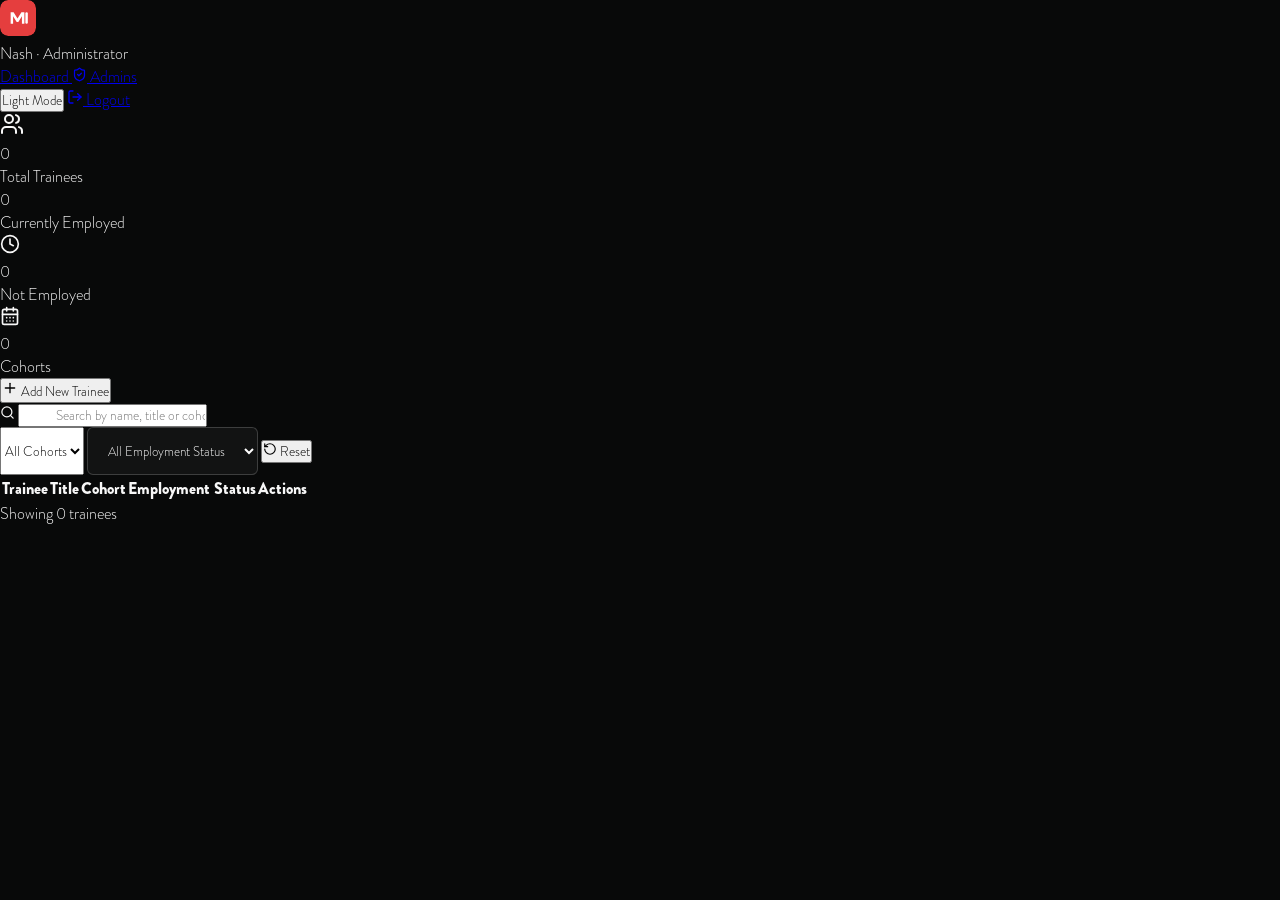
<file: index.html>
<!DOCTYPE html>
<html lang="en" data-theme="light">
<head>
    <meta charset="UTF-8" />
    <meta name="viewport" content="width=device-width, initial-scale=1.0" />
    <title>TraineeHub — Trainee Management & Employment Tracking</title>
    <link rel="preconnect" href="https://fonts.googleapis.com" />
    <link rel="preconnect" href="https://fonts.gstatic.com" crossorigin />
    <link href="https://fonts.googleapis.com/css2?family=DM+Sans:wght@400;500;600;700&display=swap" rel="stylesheet" />
    <link rel="stylesheet" href="frontend/css/style.css" />
</head>
<body class="min-h-screen bg-background transition-colors duration-300">
    <!-- TOP BAR -->
    <header class="topbar card-surface border-b border-border sticky top-0 z-40">
        <div class="topbar-inner max-w-screen-2xl mx-auto px-4 sm:px-6 lg:px-8 xl:px-10 h-14 flex items-center justify-between">
            <div class="flex items-center gap-2 shrink-0 min-w-0">
                <svg width="36" height="36" viewBox="0 0 44 44" fill="none" xmlns="http://www.w3.org/2000/svg" class="topbar-logo" style="border-radius:8px;flex-shrink:0;">
                    <rect width="44" height="44" rx="10" fill="#E53E3E"/>
                    <path d="M13 29V15H16.6L21.4 22.6L26.2 15H29.8V29H26.8V19.8L22.4 26.8H20.4L16 19.8V29H13Z" fill="white"/>
                    <rect x="31" y="15" width="3" height="14" rx="1.5" fill="white"/>
                </svg>
                <div class="flex items-center gap-1.5 min-w-0">
                    <span class="font-semibold text-sm text-foreground whitespace-nowrap">Nash</span>
                    <span class="text-xs text-muted-foreground hidden sm:inline">· Administrator</span>
                </div>
            </div>

            <nav class="topbar-nav">
                <a href="index.html" class="flex items-center gap-1.5 text-sm px-3 py-1.5 rounded-lg transition-colors duration-150 bg-primary/10 text-primary font-medium">
                    <span>Dashboard</span>
                </a>
                <a href="frontend/html/admin-management.html" class="flex items-center gap-1.5 text-sm px-3 py-1.5 rounded-lg transition-colors duration-150 text-muted-foreground hover:text-foreground hover:bg-muted">
                    <svg xmlns="http://www.w3.org/2000/svg" width="15" height="15" viewBox="0 0 24 24" fill="none" stroke="currentColor" stroke-width="2" stroke-linecap="round" stroke-linejoin="round" class="lucide lucide-shield-check" aria-hidden="true"><path d="M20 13c0 5-3.5 7.5-7.66 8.95a1 1 0 0 1-.67-.01C7.5 20.5 4 18 4 13V6a1 1 0 0 1 1-1c2 0 4.5-1.2 6.24-2.72a1.17 1.17 0 0 1 1.52 0C14.51 3.81 17 5 19 5a1 1 0 0 1 1 1z"/><path d="m9 12 2 2 4-4"/></svg>
                    <span>Admins</span>
                </a>
            </nav>

            <div class="flex items-center gap-2 shrink-0">
                <button class="theme-btn p-2 rounded-lg transition-colors duration-150" id="themeToggle" aria-label="Toggle theme">
                    <svg xmlns="http://www.w3.org/2000/svg" width="18" height="18" viewBox="0 0 24 24" fill="none" stroke="currentColor" stroke-width="2" stroke-linecap="round" stroke-linejoin="round" class="lucide text-muted-foreground" aria-hidden="true" id="themeIcon"><path d="M20.985 12.486a9 9 0 1 1-9.473-9.472c.405-.022.617.46.402.803a6 6 0 0 0 8.268 8.268c.344-.215.825-.004.803.401"/></svg>
                </button>
                <a href="frontend/html/admin-login.html" class="flex items-center gap-1.5 text-sm text-muted-foreground hover:text-foreground transition-colors duration-150 px-2 py-1.5 rounded-lg hover:bg-muted">
                    <svg xmlns="http://www.w3.org/2000/svg" width="16" height="16" viewBox="0 0 24 24" fill="none" stroke="currentColor" stroke-width="2" stroke-linecap="round" stroke-linejoin="round" class="lucide lucide-log-out" aria-hidden="true"><path d="m16 17 5-5-5-5"/><path d="M21 12H9"/><path d="M9 21H5a2 2 0 0 1-2-2V5a2 2 0 0 1 2-2h4"/></svg>
                    <span class="hidden sm:inline">Logout</span>
                </a>
            </div>
        </div>
    </header>

    <!-- MAIN CONTENT -->
    <main class="max-w-screen-2xl mx-auto px-4 sm:px-6 lg:px-8 xl:px-10 py-6">
        <!-- KPI BAR -->
        <div class="kpi-bar">
            <div class="kpi-cards">
                <div class="kpi-card">
                    <div class="kpi-icon-wrap kpi-icon-users">
                        <svg xmlns="http://www.w3.org/2000/svg" width="24" height="24" viewBox="0 0 24 24" fill="none" stroke="currentColor" stroke-width="2" stroke-linecap="round" stroke-linejoin="round" class="lucide lucide-users kpi-svg-primary" aria-hidden="true"><path d="M16 21v-2a4 4 0 0 0-4-4H6a4 4 0 0 0-4 4v2"/><path d="M16 3.128a4 4 0 0 1 0 7.744"/><path d="M22 21v-2a4 4 0 0 0-3-3.87"/><circle cx="9" cy="7" r="4"/></svg>
                    </div>
                    <div>
                        <p class="kpi-value" id="statTotal">0</p>
                        <p class="kpi-label">Total Trainees</p>
                    </div>
                </div>
                <div class="kpi-card">
                    <div class="kpi-icon-wrap kpi-icon-employed">
                        <span class="w-3 h-3 rounded-full employed-dot-lg inline-block"></span>
                    </div>
                    <div>
                        <p class="kpi-value employed-value" id="statEmployed">0</p>
                        <p class="kpi-label">Currently Employed</p>
                    </div>
                </div>
                <div class="kpi-card">
                    <div class="kpi-icon-wrap kpi-icon-not-employed">
                        <svg xmlns="http://www.w3.org/2000/svg" width="20" height="20" viewBox="0 0 24 24" fill="none" stroke="currentColor" stroke-width="2" stroke-linecap="round" stroke-linejoin="round" class="lucide lucide-clock kpi-svg-not-employed" aria-hidden="true"><circle cx="12" cy="12" r="10"/><path d="M12 6v6l4 2"/></svg>
                    </div>
                    <div>
                        <p class="kpi-value" id="statNotEmployed">0</p>
                        <p class="kpi-label">Not Employed</p>
                    </div>
                </div>
                <div class="kpi-card">
                    <div class="kpi-icon-wrap kpi-icon-cohort">
                        <svg xmlns="http://www.w3.org/2000/svg" width="20" height="20" viewBox="0 0 24 24" fill="none" stroke="currentColor" stroke-width="2" stroke-linecap="round" stroke-linejoin="round" class="lucide lucide-calendar-days kpi-svg-cohort" aria-hidden="true"><path d="M8 2v4"/><path d="M16 2v4"/><rect width="18" height="18" x="3" y="4" rx="2"/><path d="M3 10h18"/><path d="M8 14h.01"/><path d="M12 14h.01"/><path d="M16 14h.01"/><path d="M8 18h.01"/><path d="M12 18h.01"/><path d="M16 18h.01"/></svg>
                    </div>
                    <div>
                        <p class="kpi-value" id="statCohorts">0</p>
                        <p class="kpi-label">Cohorts</p>
                    </div>
                </div>
            </div>
            <button class="btn-primary" id="openModalBtn">
                <svg xmlns="http://www.w3.org/2000/svg" width="16" height="16" viewBox="0 0 24 24" fill="none" stroke="currentColor" stroke-width="2" stroke-linecap="round" stroke-linejoin="round" class="lucide lucide-plus" aria-hidden="true"><path d="M5 12h14"/><path d="M12 5v14"/></svg>
                Add New Trainee
            </button>
        </div>

        <!-- FILTER BAR + TABLE -->
        <div class="mt-6 card-surface rounded-xl overflow-hidden">
            <div class="filter-bar">
                <div class="filter-search">
                    <svg xmlns="http://www.w3.org/2000/svg" width="15" height="15" viewBox="0 0 24 24" fill="none" stroke="currentColor" stroke-width="2" stroke-linecap="round" stroke-linejoin="round" class="lucide lucide-search search-icon" aria-hidden="true"><circle cx="11" cy="11" r="8"/><path d="m21 21-4.34-4.34"/></svg>
                    <input type="text" id="searchInput" placeholder="Search by name, title or cohort..." class="input-base pl-9" style="padding-left:2.25rem;" />
                </div>
                <select class="filter-select" id="cohortFilter" aria-label="Filter by cohort">
                    <option value="all" selected>All Cohorts</option>
                </select>
                <select class="filter-select" id="statusFilter" aria-label="Filter by employment status">
                    <option value="all" selected>All Employment Status</option>
                    <option value="employed">Currently Employed</option>
                    <option value="not-employed">Not Employed</option>
                </select>
                <button class="filter-reset" id="resetBtn">
                    <svg xmlns="http://www.w3.org/2000/svg" width="14" height="14" viewBox="0 0 24 24" fill="none" stroke="currentColor" stroke-width="2" stroke-linecap="round" stroke-linejoin="round" class="lucide lucide-rotate-ccw" aria-hidden="true"><path d="M3 12a9 9 0 1 0 9-9 9.75 9.75 0 0 0-6.74 2.74L3 8"/><path d="M3 3v5h5"/></svg>
                    Reset
                </button>
            </div>

            <div>
                <div class="overflow-x-auto">
                    <table class="w-full min-w-[700px]">
                        <thead>
                        <tr class="border-b border-border">
                            <th class="text-left px-4 sm:px-6 py-3 muted-label">Trainee</th>
                            <th class="text-left px-4 py-3 muted-label">Title</th>
                            <th class="text-left px-4 py-3 muted-label">Cohort</th>
                            <th class="text-left px-4 py-3 muted-label">Employment Status</th>
                            <th class="text-left px-4 sm:px-6 py-3 muted-label">Actions</th>
                        </tr>
                        </thead>
                        <tbody id="traineeTableBody">
                            <!-- rows injected by JavaScript -->
                        </tbody>
                    </table>
                </div>
                <div class="px-4 sm:px-6 py-4 flex flex-wrap items-center justify-between gap-3" id="paginationControls">
                    <div class="flex items-center gap-1.5 pagination-buttons" id="paginationButtons"></div>
                    <p class="text-sm text-muted-foreground pagination-info" id="paginationInfo">Showing 0 trainees</p>
                </div>
            </div>
        </div>
    </main>

    <!-- MODAL: Add Trainee -->
    <div class="modal-overlay" id="addModal">
        <div class="modal-card">
            <div class="modal-header">
                <h2>Add New Trainee</h2>
                <button class="modal-close" id="closeModalBtn">
                    <svg xmlns="http://www.w3.org/2000/svg" width="16" height="16" viewBox="0 0 24 24" fill="none" stroke="currentColor" stroke-width="2" stroke-linecap="round" stroke-linejoin="round" class="lucide lucide-x" aria-hidden="true"><path d="M18 6 6 18"/><path d="m6 6 12 12"/></svg>
                </button>
            </div>
            <form id="addTraineeForm">
                <div class="modal-body">
                    <div class="modal-field">
                        <label>Add Image <span class="required">*</span></label>
                        <div class="image-upload" id="imageUploadArea">
                            <svg width="28" height="28" viewBox="0 0 24 24" fill="none" stroke="currentColor" stroke-width="2" stroke-linecap="round" stroke-linejoin="round" class="upload-icon"><path d="M21 15v4a2 2 0 0 1-2 2H5a2 2 0 0 1-2-2v-4"/><polyline points="17 8 12 3 7 8"/><line x1="12" x2="12" y1="3" y2="15"/></svg>
                            <p>Click to upload<br/>JPG, PNG or WEBP<br/>(Max. 5MB)</p>
                            <img id="imagePreview" style="display:none;" alt="Preview" />
                            <input type="file" id="imageInput" accept="image/jpeg,image/png,image/webp" />
                        </div>
                    </div>

                    <div class="modal-row">
                        <div class="modal-field">
                            <label>Full Name <span class="required">*</span></label>
                            <input type="text" id="addName" placeholder="e.g. Zahraa Thompson" />
                            <div class="error-text" id="addNameError"></div>
                        </div>
                        <div class="modal-field">
                            <label>Title <span class="required">*</span></label>
                            <input type="text" id="addTitle" placeholder="e.g. Software Developer Intern" />
                            <div class="error-text" id="addTitleError"></div>
                        </div>
                    </div>

                    <div class="modal-row">
                        <div class="modal-field">
                            <label>Cohort <span class="required">*</span></label>
                            <select id="addCohort">
                                <option value="">Select cohort</option>
                            </select>
                            <div class="error-text" id="addCohortError"></div>
                        </div>
                        <div class="modal-field">
                            <label>Currently Employed <span class="required">*</span></label>
                            <div class="modal-radio-group">
                                <label><input type="radio" name="addEmployed" value="yes" checked /> Yes</label>
                                <label><input type="radio" name="addEmployed" value="no" /> No</label>
                            </div>
                        </div>
                    </div>

                    <div class="modal-row">
                        <div class="modal-field">
                            <label>CV Link</label>
                            <div class="input-with-icon">
                                <input type="url" id="addCvLink" placeholder="https://drive.google.com/..." />
                                <svg width="14" height="14" viewBox="0 0 24 24" fill="none" stroke="currentColor" stroke-width="2" stroke-linecap="round" stroke-linejoin="round" class="input-icon"><path d="M10 13a5 5 0 0 0 7.54.54l3-3a5 5 0 0 0-7.07-7.07l-1.72 1.71"/><path d="M14 11a5 5 0 0 0-7.54-.54l-3 3a5 5 0 0 0 7.07 7.07l1.71-1.71"/></svg>
                            </div>
                        </div>
                        <div class="modal-field">
                            <label>Portfolio Link</label>
                            <div class="input-with-icon">
                                <input type="url" id="addPortfolioLink" placeholder="https://yourportfolio.com" />
                                <svg width="14" height="14" viewBox="0 0 24 24" fill="none" stroke="currentColor" stroke-width="2" stroke-linecap="round" stroke-linejoin="round" class="input-icon"><path d="M10 13a5 5 0 0 0 7.54.54l3-3a5 5 0 0 0-7.07-7.07l-1.72 1.71"/><path d="M14 11a5 5 0 0 0-7.54-.54l-3 3a5 5 0 0 0 7.07 7.07l1.71-1.71"/></svg>
                            </div>
                        </div>
                    </div>

                    <div class="modal-row">
                        <div class="modal-field">
                            <label>LinkedIn Profile</label>
                            <div class="input-with-icon">
                                <input type="url" id="addLinkedIn" placeholder="https://linkedin.com/in/username" />
                                <svg width="14" height="14" viewBox="0 0 24 24" fill="none" stroke="currentColor" stroke-width="2" stroke-linecap="round" stroke-linejoin="round" class="input-icon"><path d="M10 13a5 5 0 0 0 7.54.54l3-3a5 5 0 0 0-7.07-7.07l-1.72 1.71"/><path d="M14 11a5 5 0 0 0-7.54-.54l-3 3a5 5 0 0 0 7.07 7.07l1.71-1.71"/></svg>
                            </div>
                        </div>
                        <div class="modal-field">
                            <label>GitHub Profile</label>
                            <div class="input-with-icon">
                                <input type="url" id="addGithub" placeholder="https://github.com/username" />
                                <svg width="14" height="14" viewBox="0 0 24 24" fill="none" stroke="currentColor" stroke-width="2" stroke-linecap="round" stroke-linejoin="round" class="input-icon"><path d="M10 13a5 5 0 0 0 7.54.54l3-3a5 5 0 0 0-7.07-7.07l-1.72 1.71"/><path d="M14 11a5 5 0 0 0-7.54-.54l-3 3a5 5 0 0 0 7.07 7.07l1.71-1.71"/></svg>
                            </div>
                        </div>
                    </div>
                </div>

                <div class="modal-footer">
                    <button type="button" class="btn-ghost" id="cancelAddBtn">Cancel</button>
                    <button type="submit" class="btn-primary-sm" id="submitAddBtn">Add Trainee</button>
                </div>
            </form>
        </div>
    </div>

    <!-- MODAL: Edit Trainee -->
    <div class="modal-overlay" id="editModal">
        <div class="modal-card">
            <div class="modal-header">
                <h2>Edit Trainee</h2>
                <button class="modal-close" id="closeEditBtn">
                    <svg width="16" height="16" viewBox="0 0 24 24" fill="none" stroke="currentColor" stroke-width="2" stroke-linecap="round" stroke-linejoin="round"><path d="M18 6 6 18"/><path d="m6 6 12 12"/></svg>
                </button>
            </div>
            <form id="editTraineeForm">
                <input type="hidden" id="editId" />
                <div class="modal-body">
                    <div class="modal-field">
                        <label>Photo</label>
                        <div class="image-upload" id="editImageUploadArea">
                            <svg width="28" height="28" viewBox="0 0 24 24" fill="none" stroke="currentColor" stroke-width="2" stroke-linecap="round" stroke-linejoin="round" class="upload-icon"><path d="M21 15v4a2 2 0 0 1-2 2H5a2 2 0 0 1-2-2v-4"/><polyline points="17 8 12 3 7 8"/><line x1="12" x2="12" y1="3" y2="15"/></svg>
                            <p>Click to upload<br/>JPG, PNG or WEBP<br/>(Max. 5MB)</p>
                            <img id="editImagePreview" style="display:none;" alt="Preview" />
                            <input type="file" id="editImageInput" accept="image/jpeg,image/png,image/webp" />
                        </div>
                    </div>

                    <div class="modal-row">
                        <div class="modal-field">
                            <label>Full Name <span class="required">*</span></label>
                            <input type="text" id="editName" placeholder="e.g. Zahraa Thompson" />
                            <div class="error-text" id="editNameError"></div>
                        </div>
                        <div class="modal-field">
                            <label>Title <span class="required">*</span></label>
                            <input type="text" id="editTitle" placeholder="e.g. Software Developer Intern" />
                            <div class="error-text" id="editTitleError"></div>
                        </div>
                    </div>

                    <div class="modal-row">
                        <div class="modal-field">
                            <label>Cohort <span class="required">*</span></label>
                            <select id="editCohort">
                                <option value="">Select cohort</option>
                            </select>
                            <div class="error-text" id="editCohortError"></div>
                        </div>
                        <div class="modal-field">
                            <label>Currently Employed <span class="required">*</span></label>
                            <div class="modal-radio-group">
                                <label><input type="radio" name="editEmployed" value="yes" /> Yes</label>
                                <label><input type="radio" name="editEmployed" value="no" /> No</label>
                            </div>
                        </div>
                    </div>

                    <div class="modal-row">
                        <div class="modal-field">
                            <label>CV Link</label>
                            <div class="input-with-icon">
                                <input type="url" id="editCvLink" placeholder="https://drive.google.com/..." />
                                <svg width="14" height="14" viewBox="0 0 24 24" fill="none" stroke="currentColor" stroke-width="2" stroke-linecap="round" stroke-linejoin="round" class="input-icon"><path d="M10 13a5 5 0 0 0 7.54.54l3-3a5 5 0 0 0-7.07-7.07l-1.72 1.71"/><path d="M14 11a5 5 0 0 0-7.54-.54l-3 3a5 5 0 0 0 7.07 7.07l1.71-1.71"/></svg>
                            </div>
                        </div>
                        <div class="modal-field">
                            <label>Portfolio Link</label>
                            <div class="input-with-icon">
                                <input type="url" id="editPortfolioLink" placeholder="https://yourportfolio.com" />
                                <svg width="14" height="14" viewBox="0 0 24 24" fill="none" stroke="currentColor" stroke-width="2" stroke-linecap="round" stroke-linejoin="round" class="input-icon"><path d="M10 13a5 5 0 0 0 7.54.54l3-3a5 5 0 0 0-7.07-7.07l-1.72 1.71"/><path d="M14 11a5 5 0 0 0-7.54-.54l-3 3a5 5 0 0 0 7.07 7.07l1.71-1.71"/></svg>
                            </div>
                        </div>
                    </div>

                    <div class="modal-row">
                        <div class="modal-field">
                            <label>LinkedIn Profile</label>
                            <div class="input-with-icon">
                                <input type="url" id="editLinkedIn" placeholder="https://linkedin.com/in/username" />
                                <svg width="14" height="14" viewBox="0 0 24 24" fill="none" stroke="currentColor" stroke-width="2" stroke-linecap="round" stroke-linejoin="round" class="input-icon"><path d="M10 13a5 5 0 0 0 7.54.54l3-3a5 5 0 0 0-7.07-7.07l-1.72 1.71"/><path d="M14 11a5 5 0 0 0-7.54-.54l-3 3a5 5 0 0 0 7.07 7.07l1.71-1.71"/></svg>
                            </div>
                        </div>
                        <div class="modal-field">
                            <label>GitHub Profile</label>
                            <div class="input-with-icon">
                                <input type="url" id="editGithub" placeholder="https://github.com/username" />
                                <svg width="14" height="14" viewBox="0 0 24 24" fill="none" stroke="currentColor" stroke-width="2" stroke-linecap="round" stroke-linejoin="round" class="input-icon"><path d="M10 13a5 5 0 0 0 7.54.54l3-3a5 5 0 0 0-7.07-7.07l-1.72 1.71"/><path d="M14 11a5 5 0 0 0-7.54-.54l-3 3a5 5 0 0 0 7.07 7.07l1.71-1.71"/></svg>
                            </div>
                        </div>
                    </div>
                </div>

                <div class="modal-footer">
                    <button type="button" class="btn-ghost" id="cancelEditBtn">Cancel</button>
                    <button type="submit" class="btn-primary-sm" id="submitEditBtn">Save Changes</button>
                </div>
            </form>
        </div>
    </div>

    <!-- TOAST CONTAINER -->
    <div class="toast-container" id="toastContainer"></div>

    <!-- External JavaScript -->
    <script src="frontend/js/script.js"></script>
</body>
</html>
</file>
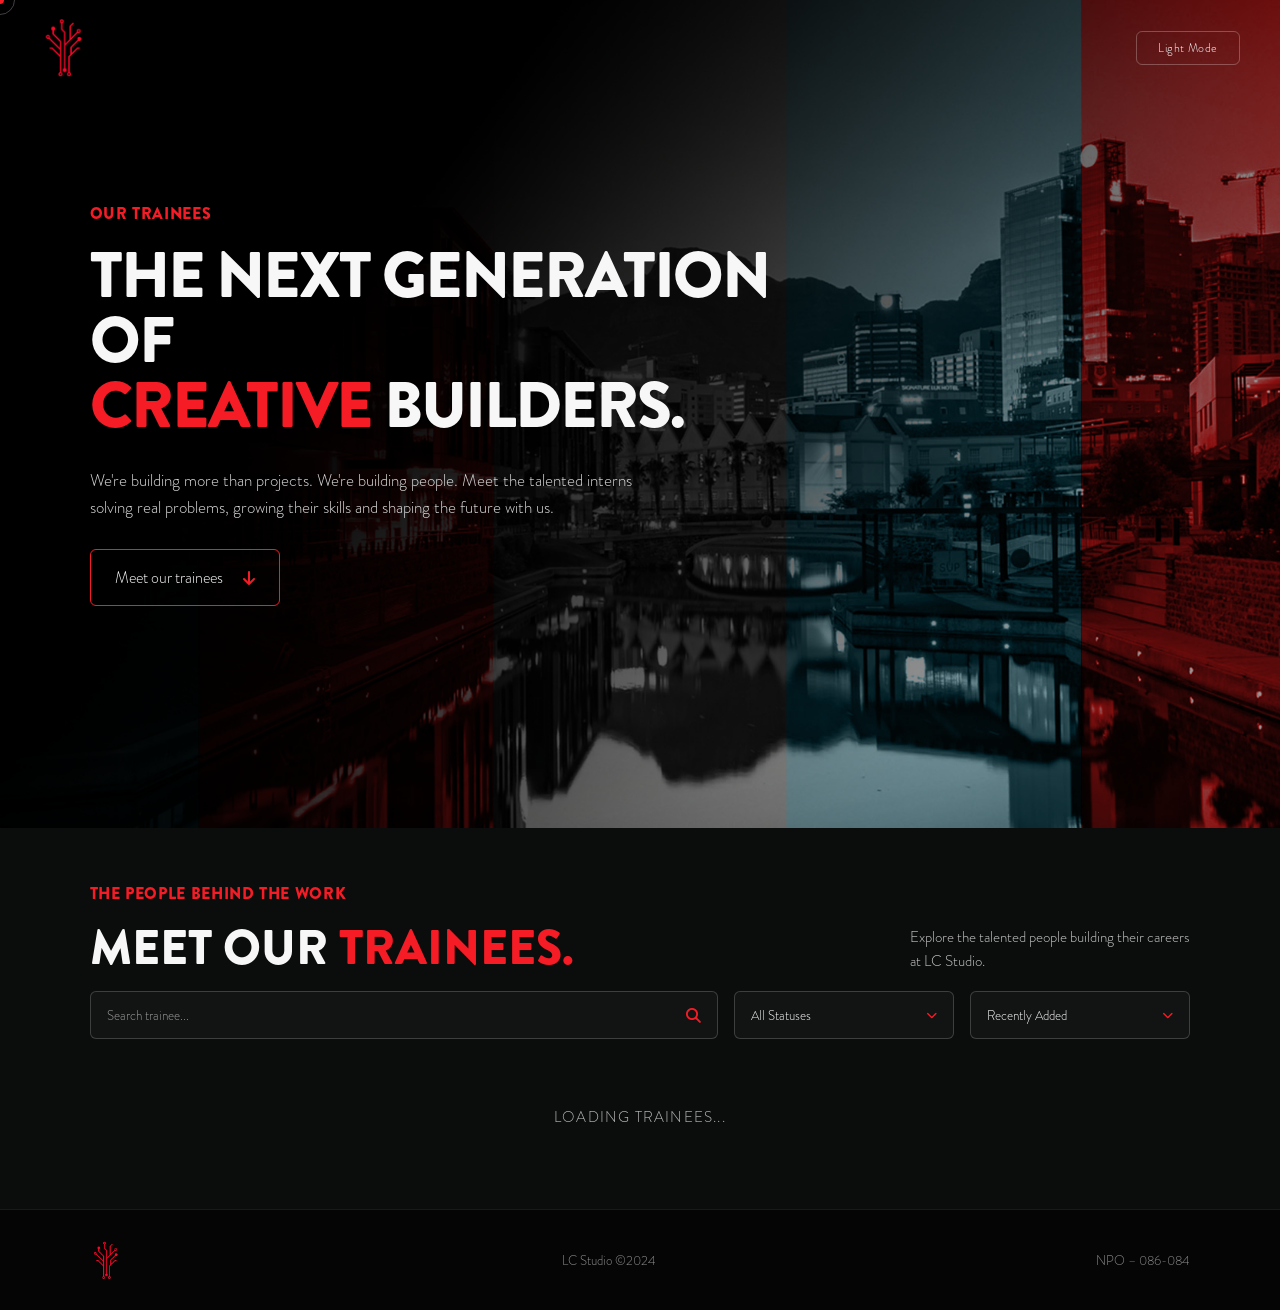
<file: frontend/html/index.html>
<!DOCTYPE html>
<html lang="en">
<head>
    <meta charset="UTF-8">
    <meta name="viewport" content="width=device-width, initial-scale=1.0">
    <title>Trainee Library · LC Studio</title>

    <link rel="stylesheet" href="https://cdnjs.cloudflare.com/ajax/libs/font-awesome/6.5.2/css/all.min.css">

    <link rel="stylesheet" href="../css/style.css">
</head>
<body>

    <div class="custom-cursor" aria-hidden="true"></div>
    <div class="custom-cursor-ring" aria-hidden="true"></div>

    <header class="site-header">
        <a class="brand" href="https://lcstudiorebuild.lcstudio.co.za/home/" aria-label="LC Studio Home">
            <img src="../../images/LC-STUDIO-HI-RES-LOGO-2023-redgrey (1).png" alt="LC Studio Logo">
        </a>

        <nav class="site-nav" aria-label="Main navigation">
            <a href="#services" aria-label="Services"></a>
            <a href="#profiles" aria-label="Profiles"></a>
            <a href="#clients" aria-label="Clients"></a>
            <a href="#partners" aria-label="Partners"></a>
            <a href="#contact" aria-label="Contact"></a>
        </nav>

        <button id="themeToggle" class="theme-toggle" type="button" aria-pressed="false">
            <i class="fa-solid fa-sun" aria-hidden="true"></i>
            <span>Light Mode</span>
        </button>
    </header>

    <main id="home">

        <section class="hero">

            <div class="hero-content">

                <p class="eyebrow">
                    OUR TRAINEES
                </p>

                <h1>
                    THE NEXT GENERATION OF
                    <br>
                    <span>CREATIVE</span>
                    BUILDERS.
                </h1>

                <p class="intro">
                    We're building more than projects. We're building people.
                    Meet the talented interns solving real problems, growing
                    their skills and shaping the future with us.
                </p>

                <a href="#trainees" class="hero-button">
                    Meet our trainees
                    <i class="fa-solid fa-arrow-down"></i>
                </a>

            </div>

        </section>

        <section class="trainee-section" id="trainees">

            <header class="section-heading">

                <div>

                    <p class="eyebrow">
                        THE PEOPLE BEHIND THE WORK
                    </p>

                    <h2>
                        MEET OUR
                        <span>TRAINEES.</span>
                    </h2>

                </div>

                <p>
                    Explore the talented people building their careers at LC
                    Studio.
                </p>

            </header>

            <div class="filter-row">

                <label class="search-box">

                    <input
                        id="searchInput"
                        type="search"
                        placeholder="Search trainee..."
                    >

                    <i class="fa-solid fa-magnifying-glass"></i>

                </label>

                <div class="filter-select">

                    <select id="statusFilter" class="native-select" tabindex="-1" aria-hidden="true">
                        <option value="all">All Statuses</option>
                        <option value="freelance">Available to Freelance</option>
                        <option value="opportunities">Open to Opportunities</option>
                        <option value="employed">Employed</option>
                    </select>

                    <button class="filter-select-trigger" type="button" aria-haspopup="listbox" aria-expanded="false">
                        <span>All Statuses</span>
                        <i class="fa-solid fa-chevron-down" aria-hidden="true"></i>
                    </button>

                    <div class="filter-select-menu" role="listbox" aria-label="Filter by availability">
                        <button type="button" role="option" aria-selected="true" data-value="all">All Statuses</button>
                        <button type="button" role="option" data-value="freelance">Available to Freelance</button>
                        <button type="button" role="option" data-value="opportunities">Open to Opportunities</button>
                        <button type="button" role="option" data-value="employed">Employed</button>
                    </div>

                </div>

                <div class="filter-select">

                    <select id="sortSelect" class="native-select" tabindex="-1" aria-hidden="true">
                        <option value="recent">Recently Added</option>
                        <option value="name">Name (A-Z)</option>
                        <option value="cohort">Cohort</option>
                    </select>

                    <button class="filter-select-trigger" type="button" aria-haspopup="listbox" aria-expanded="false">
                        <span>Recently Added</span>
                        <i class="fa-solid fa-chevron-down" aria-hidden="true"></i>
                    </button>

                    <div class="filter-select-menu" role="listbox" aria-label="Sort trainees">
                        <button type="button" role="option" aria-selected="true" data-value="recent">Recently Added</button>
                        <button type="button" role="option" data-value="name">Name (A-Z)</button>
                        <button type="button" role="option" data-value="cohort">Cohort</button>
                    </div>

                </div>

            </div>

            <div id="loading" class="loading">
                Loading trainees...
            </div>

            <section
                id="traineeGrid"
                class="grid">
            </section>

            <p
                id="emptyState"
                class="empty-state"
                hidden>

                No trainees found.

            </p>

        </section>

    </main>

    <div
        class="modal-overlay"
        id="profileModal"
        aria-hidden="true">

        <article
            class="profile-modal"
            role="dialog"
            aria-modal="true"
            aria-labelledby="modalName"
            tabindex="-1">

            <button
                id="modalClose"
                class="modal-close"
                aria-label="Close profile">

                <i class="fa-solid fa-xmark"></i>

            </button>

            <div
                id="modalVisual"
                class="modal-visual">
            </div>

            <div class="modal-body">

                <h2 id="modalName"></h2>

                <p id="modalRole"></p>

                <p id="modalCohort"></p>

                <div class="modal-statuses" aria-label="Availability status">
                    <span data-status="employed">Employed</span>
                    <span data-status="freelance">Available to Freelance</span>
                    <span data-status="opportunities">Open to Opportunities</span>
                </div>

                <div class="modal-rule"></div>

                <div class="social-links">

                    <a
                        id="linkedinLink"
                        href="#"
                        target="_blank"
                        aria-label="LinkedIn">

                        <i class="fa-brands fa-linkedin-in"></i>

                    </a>

                    <a
                        id="githubLink"
                        href="#"
                        target="_blank"
                        aria-label="GitHub">

                        <i class="fa-brands fa-github"></i>

                    </a>

                    <a
                        id="portfolioLink"
                        href="#"
                        target="_blank"
                        aria-label="Portfolio">

                        <i class="fa-solid fa-globe"></i>

                    </a>

                    <a
                        id="emailLink"
                        href="#"
                        aria-label="Email">

                        <i class="fa-regular fa-envelope"></i>

                    </a>

                </div>

                <p class="download-label">
                    DOWNLOAD CV
                </p>

                <button
                    id="modalDownload"
                    class="modal-download">

                    <i class="fa-solid fa-download"></i>

                    Download PDF

                </button>

            </div>

        </article>

    </div>

    <footer class="site-footer">

        <img
            src="../../images/LC-STUDIO-HI-RES-LOGO-2023-redgrey (1).png"
            alt="LC Studio Logo">

        <span>
            LC Studio ©2024
        </span>

        <span>
            NPO – 086-084
        </span>

    </footer>

    <script src="../js/script.js"></script>

</body>
</html>
</file>
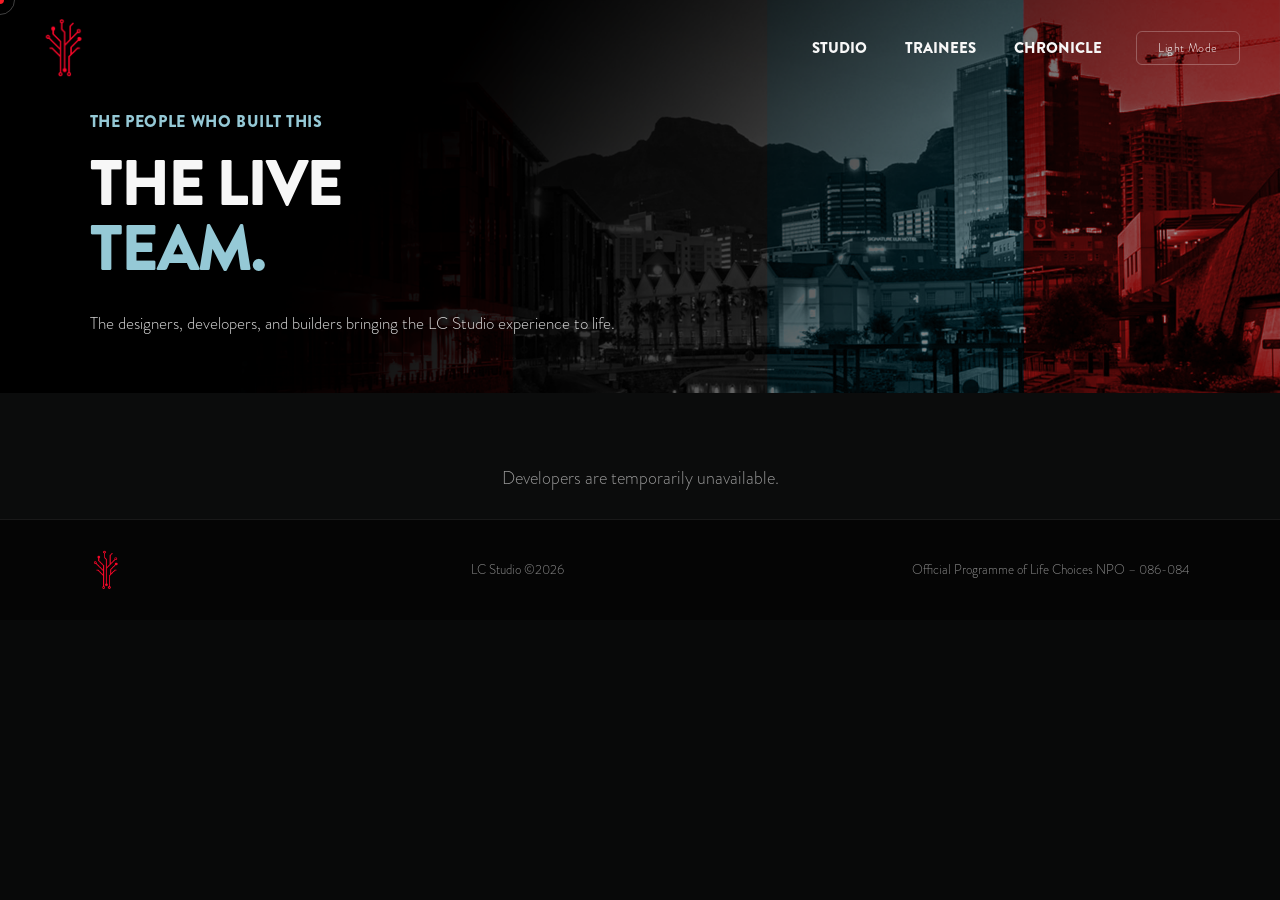
<file: frontend/html/developers.html>
<!DOCTYPE html>
<html lang="en">
<head>
    <meta charset="UTF-8">
    <meta name="viewport" content="width=device-width, initial-scale=1.0">
    <link rel="icon" href="/images/LC%20Studio%20Logo.ico" type="image/x-icon">
    <title>The Developers · LC Studio</title>
    <link rel="stylesheet" href="https://cdnjs.cloudflare.com/ajax/libs/font-awesome/6.5.2/css/all.min.css">
    <link rel="stylesheet" href="../css/style.css?v=14">
</head>
<body class="developers-page">
    <div class="custom-cursor" aria-hidden="true"></div>
    <div class="custom-cursor-ring" aria-hidden="true"></div>

    <header class="site-header">
        <a class="brand" href="https://lcstudiorebuild.lcstudio.co.za" aria-label="LC Studio Home">
            <img src="../../images/LC-STUDIO-HI-RES-LOGO-2023-redgrey (1).png" alt="HOME">
        </a>
        <nav class="site-nav" aria-label="Main navigation">
            <a href="https://lcstudiorebuild.lcstudio.co.za" aria-label="LC Studio home">STUDIO</a>
            <a href="/trainees" aria-label="Trainee profiles">TRAINEES</a>
            <a href="https://chronicle.lifechoices.co.za" aria-label="Life Choices Chronicle">CHRONICLE</a>
        </nav>
        <button id="themeToggle" class="theme-toggle" type="button" aria-pressed="false">
            <i class="fa-solid fa-sun" aria-hidden="true"></i>
            <span>Light Mode</span>
        </button>
    </header>

    <button class="developer-mobile-menu-toggle" type="button" aria-label="Open navigation" aria-expanded="false" aria-controls="developerMobileMenu">
        <i class="fa-solid fa-bars" aria-hidden="true"></i>
    </button>
    <nav class="developer-mobile-sidebar" id="developerMobileMenu" aria-label="Developer page navigation" aria-hidden="true">
        <button class="mobile-theme-toggle theme-toggle" type="button" aria-pressed="false">
            <i class="fa-solid fa-sun" aria-hidden="true"></i>
            <span>Light Mode</span>
        </button>
        <a href="https://lcstudiorebuild.lcstudio.co.za">Studio</a>
        <a href="/trainees">Trainees</a>
        <a href="https://chronicle.lifechoices.co.za">Chronicle</a>
    </nav>

    <main id="home">
        <section class="hero developer-hero">
            <div class="hero-content">
                <p class="eyebrow">THE PEOPLE WHO BUILT THIS</p>
                <h1>THE LIVE<br><span>TEAM.</span></h1>
                <p class="intro">The designers, developers, and builders bringing the LC Studio experience to life.</p>
            </div>
        </section>

        <section class="trainee-section developer-section" id="developers">
            <div id="loading" class="loading">Loading developers...</div>
            <section id="developerGrid" class="grid"></section>
            <p id="emptyState" class="empty-state" hidden>No developers found.</p>
        </section>
    </main>

    <div class="modal-overlay" id="profileModal" aria-hidden="true">
        <div class="developer-modal-shell">
            <button id="modalClose" class="modal-close" aria-label="Close developer profile" type="button">
                <i class="fa-solid fa-xmark"></i>
            </button>
            <article class="profile-modal" role="dialog" aria-modal="true" aria-labelledby="modalName" tabindex="-1">
                <div id="modalVisual" class="modal-visual">
                <img id="modalPortrait" class="modal-portrait" alt="">
                </div>
                <div class="modal-body">
                <div class="modal-identity">
                    <h2 id="modalName"></h2>
                    <p id="modalRole"></p>
                    <p id="modalCohort" class="developer-modal-description"></p>
                    <div class="social-links">
                        <a id="linkedinLink" href="#" target="_blank" rel="noopener" aria-label="LinkedIn"><i class="fa-brands fa-linkedin-in"></i></a>
                        <a id="githubLink" href="#" target="_blank" rel="noopener" aria-label="GitHub"><i class="fa-brands fa-github"></i></a>
                        <a id="portfolioLink" href="#" target="_blank" rel="noopener" aria-label="Portfolio"><i class="fa-solid fa-globe"></i></a>
                    </div>
                    <button id="modalDownload" class="modal-download" type="button">
                        <i class="fa-regular fa-file-lines"></i>
                        View CV
                    </button>
                </div>
                <div class="modal-content">
                    <section class="modal-about">
                        <p class="modal-kicker">About</p>
                        <p id="modalAbout"></p>
                    </section>
                    <section class="modal-projects-wrap">
                        <div class="modal-section-heading">
                            <p class="modal-kicker">Featured projects</p>
                            <button id="selectedWorkButton" class="selected-work-button" type="button" aria-expanded="false" aria-controls="projectsDrawer">
                                Selected work <i class="fa-solid fa-arrow-right"></i>
                            </button>
                        </div>
                        <ul id="modalProjects" class="modal-projects-list"></ul>
                    </section>
                    <section class="modal-skills-wrap">
                        <p class="modal-kicker">Focus areas</p>
                        <div id="modalSkills" class="modal-skills"></div>
                    </section>
                </div>
                </div>
            </article>
            <aside id="projectsDrawer" class="projects-drawer" aria-hidden="true" aria-labelledby="projectsDrawerTitle">
                <button id="projectsDrawerClose" class="projects-drawer-close" type="button" aria-label="Close selected work">
                    <i class="fa-solid fa-xmark"></i>
                </button>
                <p class="modal-kicker">Selected work</p>
                <h2 id="projectsDrawerTitle">Projects worked on</h2>
                <ul id="projectsDrawerList" class="projects-drawer-list"></ul>
            </aside>
        </div>
    </div>

    <footer class="site-footer">
        <img src="/images/LC-STUDIO-HI-RES-LOGO-2023-redgrey%20(1).png" alt="LC Studio Logo">
        <span>LC Studio ©2026</span>
        <span>Official Programme of Life Choices NPO – 086-084</span>
    </footer>

    <script>
        window.developerAvatars = {
            mische: "/images/mische_animation_blue.jpg",
            nina: "/images/nina_animation_blue.jpg",
            phoenix: "/images/phoenix_animation_blue.jpg",
            tylor: "/images/tylor_animation_blue.jpg",
            zahraa: "/images/zahraa_animation_blue.jpg"
        };
    </script>
    <script src="../js/developers.js?v=5"></script>
</body>
</html>
</file>
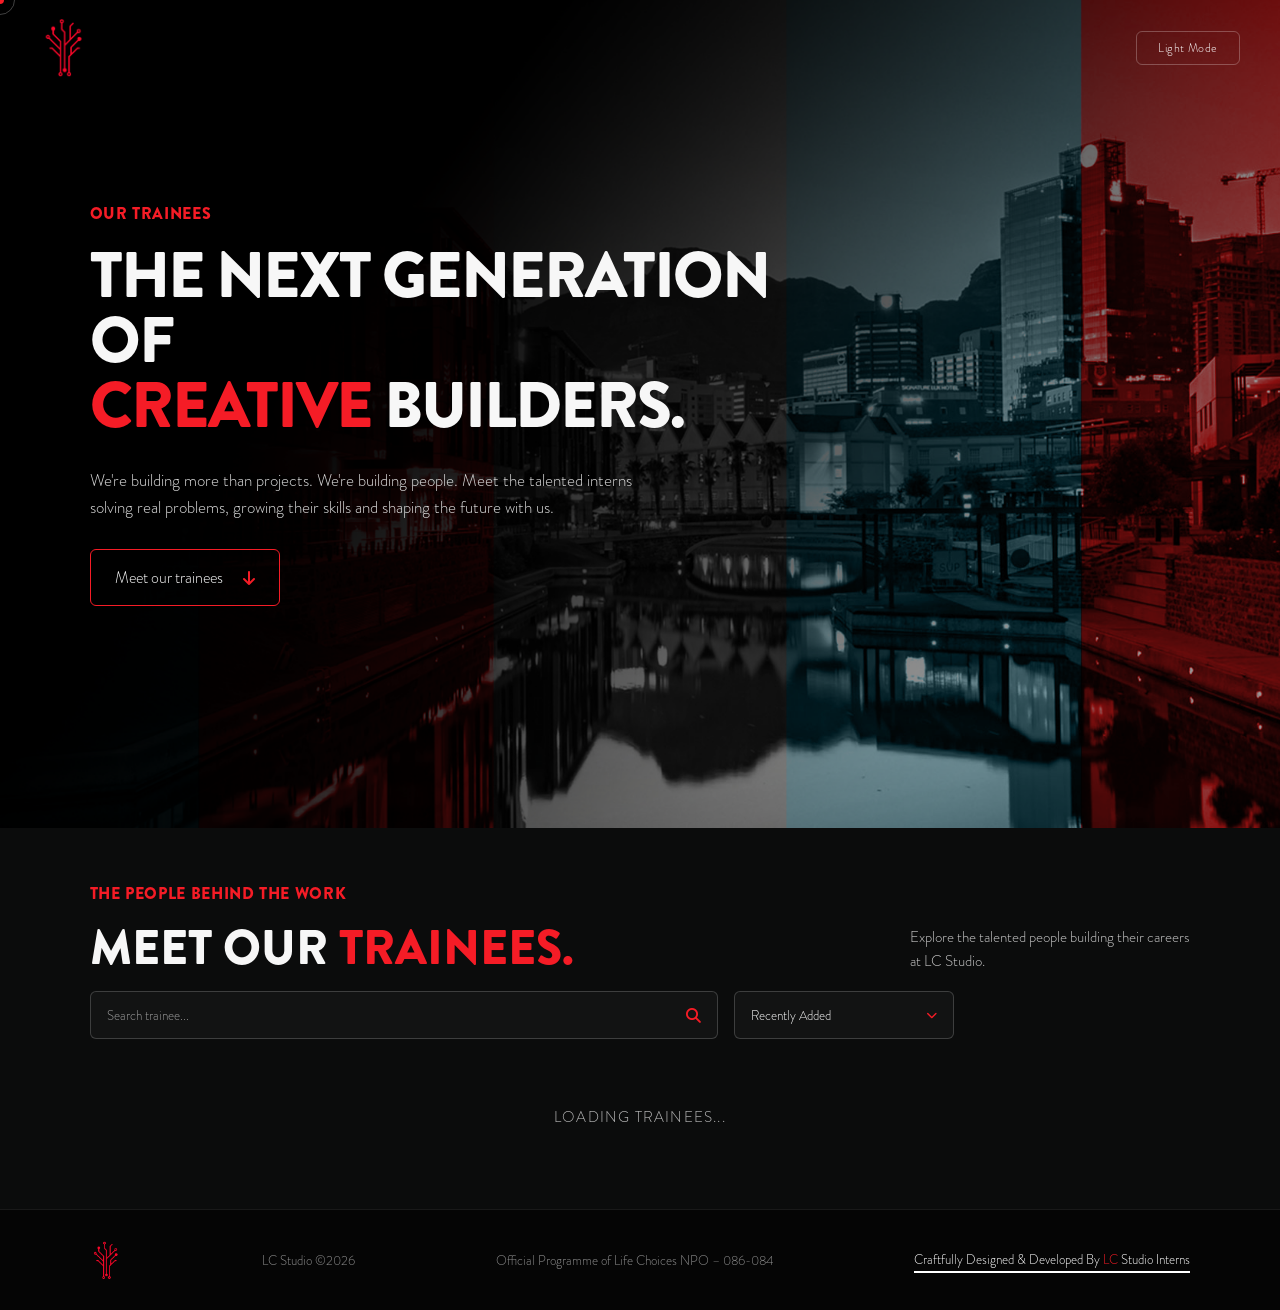
<file: frontend/html/profile-view.html>
<!DOCTYPE html>
<html lang="en">
<head>
    <meta charset="UTF-8">
    <meta name="viewport" content="width=device-width, initial-scale=1.0">
    <link rel="icon" href="/images/LC%20Studio%20Logo.ico" type="image/x-icon">
    <title>Trainee Library · LC Studio</title>

    <link rel="stylesheet" href="https://cdnjs.cloudflare.com/ajax/libs/font-awesome/6.5.2/css/all.min.css">

    <link rel="stylesheet" href="../css/style.css?v=999">
</head>
<body class="trainees-page">

    <div class="custom-cursor" aria-hidden="true"></div>
    <div class="custom-cursor-ring" aria-hidden="true"></div>

    <header class="site-header">
        <a class="brand" href="https://lcstudiorebuild.lcstudio.co.za/home/" aria-label="LC Studio Home">
            <img src="../../images/LC-STUDIO-HI-RES-LOGO-2023-redgrey (1).png" alt="LC Studio Logo">
        </a>

        <nav class="site-nav" aria-label="Main navigation">
            <a href="#services" aria-label="Services"></a>
            <a href="#profiles" aria-label="Profiles"></a>
            <a href="#clients" aria-label="Clients"></a>
            <a href="#partners" aria-label="Partners"></a>
            <a href="#contact" aria-label="Contact"></a>
        </nav>

        <button id="themeToggle" class="theme-toggle" type="button" aria-pressed="false">
            <i class="fa-solid fa-sun" aria-hidden="true"></i>
            <span>Light Mode</span>
        </button>
    </header>

    <main id="home">

        <section class="hero">

            <div class="hero-content">

                <p class="eyebrow">
                    OUR TRAINEES
                </p>

                <h1>
                    THE NEXT GENERATION OF
                    <br>
                    <span>CREATIVE</span>
                    BUILDERS.
                </h1>

                <p class="intro">
                    We're building more than projects. We're building people.
                    Meet the talented interns solving real problems, growing
                    their skills and shaping the future with us.
                </p>

                <a href="#trainees" class="hero-button">
                    Meet our trainees
                    <i class="fa-solid fa-arrow-down"></i>
                </a>

            </div>

        </section>

        <section class="trainee-section" id="trainees">

            <header class="section-heading">

                <div>

                    <p class="eyebrow">
                        THE PEOPLE BEHIND THE WORK
                    </p>

                    <h2>
                        MEET OUR
                        <span>TRAINEES.</span>
                    </h2>

                </div>

                <p>
                    Explore the talented people building their careers at LC
                    Studio.
                </p>

            </header>

            <div class="filter-row">

                <label class="search-box">

                    <input
                        id="searchInput"
                        type="search"
                        placeholder="Search trainee..."
                    >

                    <i class="fa-solid fa-magnifying-glass"></i>

                </label>

                <div class="filter-select">

                    <select id="sortSelect" class="native-select" tabindex="-1" aria-hidden="true">
                        <option value="recent">Recently Added</option>
                        <option value="name">Name (A-Z)</option>
                        <option value="cohort">Cohort</option>
                    </select>

                    <button class="filter-select-trigger" type="button" aria-haspopup="listbox" aria-expanded="false">
                        <span>Recently Added</span>
                        <i class="fa-solid fa-chevron-down" aria-hidden="true"></i>
                    </button>

                    <div class="filter-select-menu" role="listbox" aria-label="Sort trainees">
                        <button type="button" role="option" aria-selected="true" data-value="recent">Recently Added</button>
                        <button type="button" role="option" data-value="name">Name (A-Z)</button>
                        <button type="button" role="option" data-value="cohort">Cohort</button>
                    </div>

                </div>

            </div>

            <div id="loading" class="loading">
                Loading trainees...
            </div>

            <section
                id="traineeGrid"
                class="grid">
            </section>

            <p
                id="emptyState"
                class="empty-state"
                hidden>

                No trainees found.

            </p>

        </section>

    </main>

    <div
        class="modal-overlay"
        id="profileModal"
        aria-hidden="true">

        <article
            class="profile-modal"
            role="dialog"
            aria-modal="true"
            aria-labelledby="modalName"
            tabindex="-1">

            <button
                id="modalClose"
                class="modal-close"
                aria-label="Close profile">

                <i class="fa-solid fa-xmark"></i>

            </button>

            <div id="modalVisual" class="modal-visual">
                <img id="modalPortrait" class="modal-portrait" alt="">
            </div>

            <div class="modal-body">

                <h2 id="modalName"></h2>

                <p id="modalRole"></p>

                <p id="modalCohort"></p>

                <div class="modal-rule"></div>

                <div class="social-links">

                    <a
                        id="linkedinLink"
                        href="#"
                        target="_blank"
                        aria-label="LinkedIn">

                        <i class="fa-brands fa-linkedin-in"></i>

                    </a>

                    <a
                        id="githubLink"
                        href="#"
                        target="_blank"
                        aria-label="GitHub">

                        <i class="fa-brands fa-github"></i>

                    </a>

                    <a
                        id="portfolioLink"
                        href="#"
                        target="_blank"
                        aria-label="Portfolio">

                        <i class="fa-solid fa-globe"></i>

                    </a>

                </div>

                <button
                    id="modalDownload"
                    class="modal-download">

                    <i class="fa-solid fa-arrow-up-right-from-square"></i>

                    View CV

                </button>

            </div>

        </article>

    </div>

    <footer class="site-footer">

        <img
            src="/images/LC-STUDIO-HI-RES-LOGO-2023-redgrey%20(1).png"
            alt="LC Studio Logo">

        <span>
            LC Studio ©2026
        </span>

        <span>
            Official Programme of Life Choices NPO – 086-084
        </span>

        <a class="trainee-credit" href="/developers">
            Craftfully Designed &amp; Developed By <strong class="trainee-credit-team"><span>LC</span> Studio Interns</strong>
        </a>

    </footer>

    <script src="../js/script.js?v=18"></script>

</body>
</html>
</file>
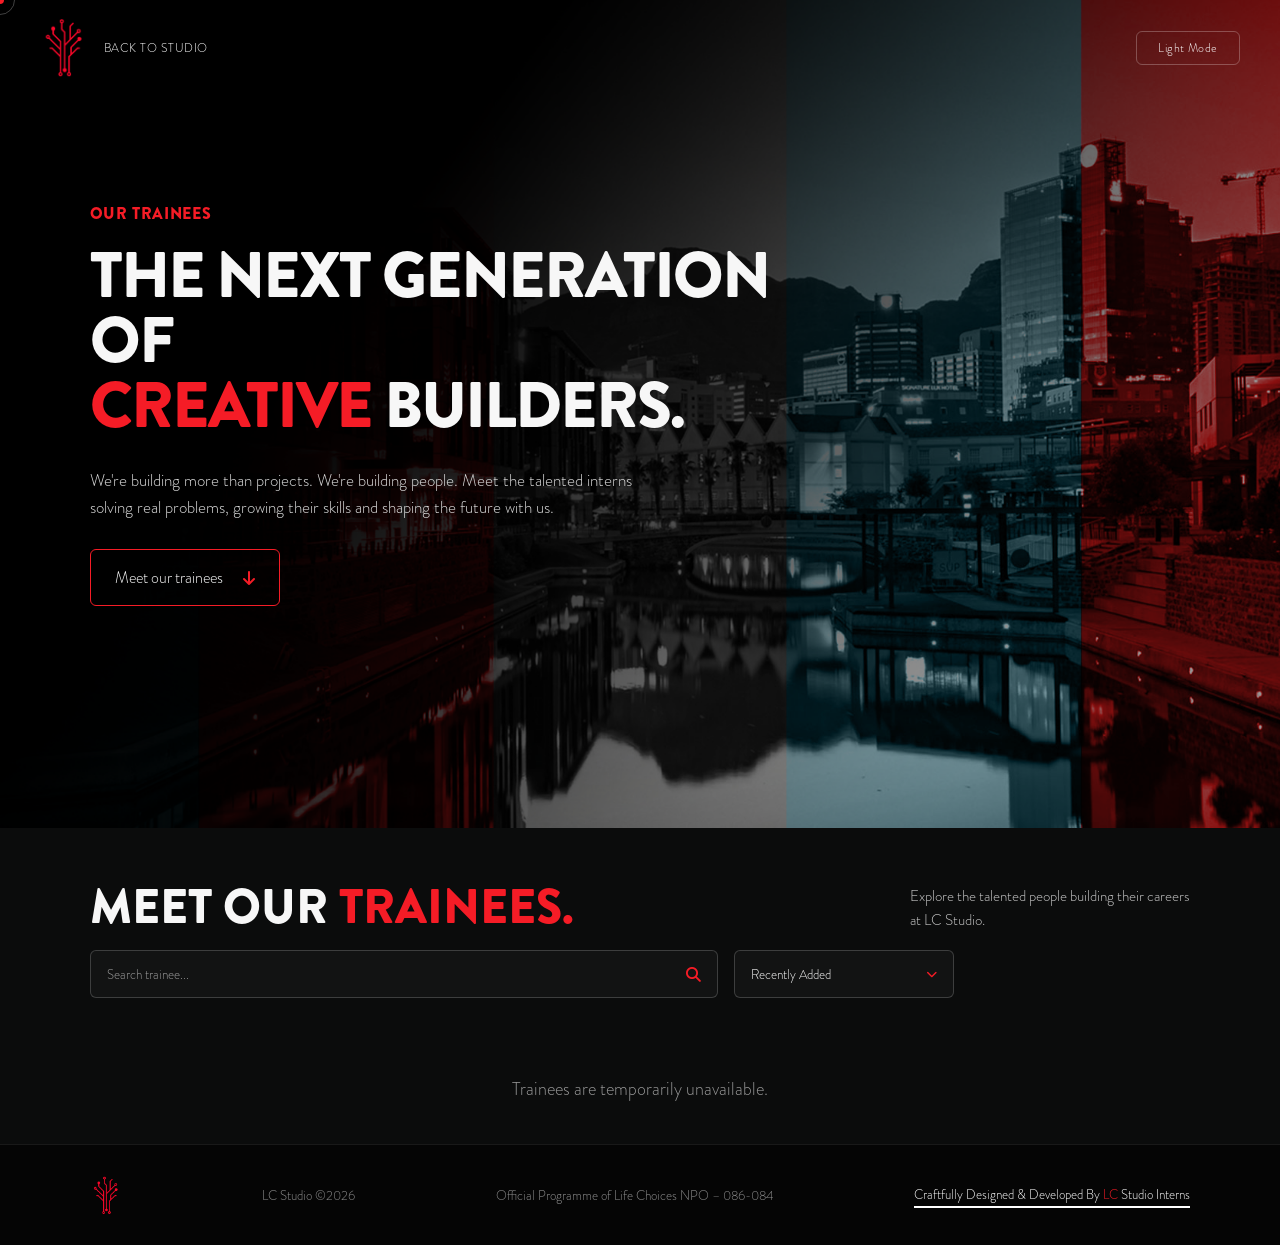
<file: frontend/html/trainees.html>
<!DOCTYPE html>
<html lang="en">
<head>
    <meta charset="UTF-8">
    <meta name="viewport" content="width=device-width, initial-scale=1.0">
    <link rel="icon" href="/images/LC%20Studio%20Logo.ico" type="image/x-icon">
    <title>Trainee Library · LC Studio</title>

    <link rel="stylesheet" href="https://cdnjs.cloudflare.com/ajax/libs/font-awesome/6.5.2/css/all.min.css">

    <link rel="stylesheet" href="../css/style.css?v=999999">
</head>
<body class="trainees-page">

    <div class="custom-cursor" aria-hidden="true"></div>
    <div class="custom-cursor-ring" aria-hidden="true"></div>

    <header class="site-header">
        <div class="trainee-home-control">
            <a class="brand brand-home-swap" href="https://lcstudiorebuild.lcstudio.co.za/home/" aria-label="Home">
                <img class="brand-logo" src="../../images/LC-STUDIO-HI-RES-LOGO-2023-redgrey (1).png" alt="HOME">
                <img class="brand-arrow" src="../../images/arrow.png" alt="HOME">
            </a>
            <span class="trainee-home-label">BACK TO STUDIO</span>
        </div>

        <nav class="site-nav" aria-label="Main navigation">
            <a href="#services" aria-label="Services"></a>
            <a href="#profiles" aria-label="Profiles"></a>
            <a href="#clients" aria-label="Clients"></a>
            <a href="#partners" aria-label="Partners"></a>
            <a href="#contact" aria-label="Contact"></a>
        </nav>

        <button id="themeToggle" class="theme-toggle" type="button" aria-pressed="false">
            <i class="fa-solid fa-sun" aria-hidden="true"></i>
            <span>Light Mode</span>
        </button>
    </header>

    <main id="home">

        <section class="hero">

            <div class="hero-content">

                <p class="eyebrow">
                    OUR TRAINEES
                </p>

                <h1>
                    THE NEXT GENERATION OF
                    <br>
                    <span>CREATIVE</span>
                    BUILDERS.
                </h1>

                <p class="intro">
                    We're building more than projects. We're building people.
                    Meet the talented interns solving real problems, growing
                    their skills and shaping the future with us.
                </p>

                <a href="#trainees" class="hero-button">
                    Meet our trainees
                    <i class="fa-solid fa-arrow-down"></i>
                </a>

            </div>

        </section>

        <section class="trainee-section" id="trainees">

            <header class="section-heading">

                <div>

                    <h2>
                        MEET OUR
                        <span>TRAINEES.</span>
                    </h2>

                </div>

                <p>
                    Explore the talented people building their careers at LC
                    Studio.
                </p>

            </header>

            <div class="filter-row">

                <label class="search-box">

                    <input
                        id="searchInput"
                        type="search"
                        placeholder="Search trainee..."
                    >

                    <i class="fa-solid fa-magnifying-glass"></i>

                </label>

                <div class="filter-select">

                    <select id="sortSelect" class="native-select" tabindex="-1" aria-hidden="true">
                        <option value="recent">Recently Added</option>
                        <option value="name">Name (A-Z)</option>
                        <option value="cohort">Cohort</option>
                    </select>

                    <button class="filter-select-trigger" type="button" aria-haspopup="listbox" aria-expanded="false">
                        <span>Recently Added</span>
                        <i class="fa-solid fa-chevron-down" aria-hidden="true"></i>
                    </button>

                    <div class="filter-select-menu" role="listbox" aria-label="Sort trainees">
                        <button type="button" role="option" aria-selected="true" data-value="recent">Recently Added</button>
                        <button type="button" role="option" data-value="name">Name (A-Z)</button>
                        <button type="button" role="option" data-value="cohort">Cohort</button>
                    </div>

                </div>

                <div class="filter-select" id="cohortFilterWrap" hidden>

                    <select id="cohortFilter" class="native-select" tabindex="-1" aria-hidden="true">
                        <option value="all">All Cohorts</option>
                    </select>

                    <button class="filter-select-trigger" type="button" aria-haspopup="listbox" aria-expanded="false">
                        <span>All Cohorts</span>
                        <i class="fa-solid fa-chevron-down" aria-hidden="true"></i>
                    </button>

                    <div class="filter-select-menu" role="listbox" aria-label="Filter by cohort">
                        <button type="button" role="option" aria-selected="true" data-value="all">All Cohorts</button>
                    </div>

                </div>


            </div>

            <div id="loading" class="loading">
                Loading trainees...
            </div>

            <section
                id="traineeGrid"
                class="grid">
            </section>

            <p
                id="emptyState"
                class="empty-state"
                hidden>

                No trainees found.

            </p>

        </section>

    </main>

    <div
        class="modal-overlay"
        id="profileModal"
        aria-hidden="true">

        <article
            class="profile-modal"
            role="dialog"
            aria-modal="true"
            aria-labelledby="modalName"
            tabindex="-1">

            <button
                id="modalClose"
                class="modal-close"
                aria-label="Close profile">

                <i class="fa-solid fa-xmark"></i>

            </button>

            <div id="modalVisual" class="modal-visual">
                <img id="modalPortrait" class="modal-portrait" alt="">
            </div>

            <div class="modal-body">

                <h2 id="modalName"></h2>

                <p id="modalRole"></p>

                <p id="modalCohort"></p>

                <div class="modal-rule"></div>

                <div class="social-links">

                    <a
                        id="linkedinLink"
                        href="#"
                        target="_blank"
                        aria-label="LinkedIn">

                        <i class="fa-brands fa-linkedin-in"></i>

                    </a>

                    <a
                        id="githubLink"
                        href="#"
                        target="_blank"
                        aria-label="GitHub">

                        <i class="fa-brands fa-github"></i>

                    </a>

                    <a
                        id="portfolioLink"
                        href="#"
                        target="_blank"
                        aria-label="Portfolio">

                        <i class="fa-solid fa-globe"></i>

                    </a>

                </div>

                <button
                    id="modalDownload"
                    class="modal-download">

                    <i class="fa-solid fa-arrow-up-right-from-square"></i>

                    View CV

                </button>

            </div>

        </article>

    </div>

    <footer class="site-footer">

        <img
            src="/images/LC-STUDIO-HI-RES-LOGO-2023-redgrey%20(1).png"
            alt="LC Studio Logo">

        <span>
            LC Studio ©2026
        </span>

        <span>
            Official Programme of Life Choices NPO – 086-084
        </span>

        <a class="trainee-credit" href="/developers">
            Craftfully Designed &amp; Developed By <strong class="trainee-credit-team"><span>LC</span> Studio Interns</strong>
        </a>

    </footer>

    <script src="../js/script.js?v=999999"></script>

</body>
</html>
</file>
<file: frontend/css/style.css>
/* ==========================
   FONTS
========================== */

@font-face {
    font-family: "Brandon";
    src: url("../../fonts/brandon-grotesque-light-58a8a4b38001d.otf");
    font-weight: 300;
}

@font-face {
    font-family: "Brandon";
    src: url("../../fonts/brandon-grotesque-black-58a8a3e824392.otf");
    font-weight: 800;
}

/* ==========================
   RESET
========================== */

* {
    margin: 0;
    padding: 0;
    box-sizing: border-box;
}

html {
    scroll-behavior: smooth;
}

body {
    background: #080909;
    color: #f7f7f7;
    font-family: Brandon, Arial, sans-serif;
    overflow-x: hidden;
    transition: background-color .35s ease, color .35s ease;
}

body,
button,
input,
select,
textarea,
a,
span,
p,
h1,
h2,
h3 {
    font-family: Brandon, Arial, sans-serif;
}

/* ==========================
   CUSTOM CURSOR
========================== */

.custom-cursor,
.custom-cursor-ring {

    display: none;

}

@media (hover: hover) and (pointer: fine) {

    body,
    body * {

        cursor: none !important;

    }

    .custom-cursor {

        position: fixed;
        top: 0;
        left: 0;
        z-index: 9999;
        display: block;
        width: 8px;
        height: 8px;
        border-radius: 50%;
        background: #f51c26;
        pointer-events: none;
        transform: translate(-50%, -50%);
        transition: width .2s ease, height .2s ease, background .2s ease, opacity .2s ease;

    }

    .custom-cursor-ring {

        position: fixed;
        top: 0;
        left: 0;
        z-index: 9998;
        display: block;
        width: 30px;
        height: 30px;
        border: 1.5px solid rgba(255,255,255,.25);
        border-radius: 50%;
        pointer-events: none;
        transform: translate(-50%, -50%);
        transition: width .15s ease, height .15s ease, border-color .15s ease, background .15s ease, opacity .2s ease;

    }

    .custom-cursor.hover {

        width: 16px;
        height: 16px;
        background: #fff;

    }

    .custom-cursor-ring.hover {

        width: 50px;
        height: 50px;
        border-color: #f51c26;
        background: rgba(245,28,38,.08);

    }

}

/* ==========================
   HEADER
========================== */

.site-header {

    position: absolute;
    top: 0;
    left: 0;
    z-index: 50;
    width: 100%;

    display: flex;
    align-items: center;
    justify-content: flex-start;

    min-height: 0;
    padding: 18px clamp(14px, 4vw, 40px);
    gap: 34px;

    background: transparent;
    transition: background .35s ease, color .35s ease, transform .25s ease;
}

.trainee-home-control {
    display: flex;
    flex: 0 0 auto;
    flex-direction: row;
    flex-wrap: nowrap;
    align-items: center;
    gap: 12px;
}

.trainee-home-label {
    color: white;
    font-family: "Brandon", Arial, sans-serif;
    font-size: 12px;
    font-weight: 300;
    letter-spacing: .04em;
    line-height: 1;
    white-space: nowrap;
}

.brand-home-swap {
    position: relative;
    display: block;
    flex: 0 0 52px;
    width: 52px;
    height: 60px;
}

.brand-home-swap img {
    position: absolute;
    inset: 0;
    transition: opacity .3s ease, transform .3s ease;
}

.brand-home-swap .brand-logo {
    opacity: 1;
    transform: rotate(0);
}

.brand-home-swap .brand-arrow {
    width: 52px;
    height: 52px;
    margin-top: 4px;
    opacity: 0;
    transform: rotate(-90deg) scale(.7);
}

.brand-home-swap:hover .brand-logo,
.brand-home-swap:focus-visible .brand-logo {
    opacity: 0;
    transform: rotate(90deg) scale(.7);
}

.brand-home-swap:hover .brand-arrow,
.brand-home-swap:focus-visible .brand-arrow {
    opacity: 1;
    transform: rotate(0) scale(1);
}

.site-nav {
    display: flex;
    align-items: center;
    gap: 38px;
    margin-left: auto;
}

.site-nav a {
    color: #f7f7f7;
    text-decoration: none;
    font-size: 15px;
    line-height: 1;
    text-transform: uppercase;
    font-weight: 800;
    transition: color .25s ease;
    background: transparent !important;
}

.site-nav a:hover,
.site-nav a:focus-visible {
    color: #f51c26;
    background: transparent !important;
}

.developer-mobile-sidebar {
    display: none;
}

.developer-mobile-menu-toggle {
    display: none;
}

@media (max-width: 900px) {
    .site-header {
        flex-wrap: wrap;
        justify-content: space-between;
        padding: 12px 24px;
        min-height: auto;
    }

    .site-nav {
        width: 100%;
        justify-content: flex-end;
        flex-wrap: wrap;
        gap: 18px;
        margin-top: 10px;
    }

    .developers-page .site-header {
        flex-wrap: nowrap;
        gap: 12px;
    }

    .developers-page .site-nav {
        width: auto;
        gap: 14px;
        margin-top: 0;
    }
}

.site-header::after {

    content: "";
    position: absolute;
    left: 0;
    bottom: 0;
    width: 100%;
    height: 0;
    background: transparent;

}

.brand {

    display: flex;
    align-items: center;

    text-decoration: none;

}

.brand img {

    width: 48px;
    height: 60px;

    object-fit: contain;
    display: block;

}

/* ==========================
   HERO
========================== */

.hero {

    min-height: 92vh;

    display: flex;
    align-items: center;

    padding: 70px clamp(24px, 7vw, 112px) 90px;

    background: url("../../images/1920x1080-LCS-BANNER.png");

    background-size: cover;
    background-position: center 30%;

}

.hero-content {

    max-width: 720px;

}

.developer-hero {
    min-height: 32vh;
    padding-top: 92px;
    padding-bottom: 28px;
}

.developer-hero .hero-content {
    margin-top: 18px;
}

.developers-page .eyebrow,
.developers-page .hero h1 span {
    color: #95C9D6;
}

.eyebrow {

    margin-bottom: 18px;

    color: #f51c26;

    font-size: 16px;
    font-weight: 800;

    letter-spacing: .04em;

    text-transform: uppercase;

}

.hero h1 {

    font-size: clamp(42px, 5vw, 68px);

    line-height: 1.02;

    font-weight: 800;

    letter-spacing: -2px;

    text-transform: uppercase;

}

.hero h1 span {

    color: #f51c26;

}

.intro {

    max-width: 560px;

    margin: 28px 0;

    color: #dddddd;

    font-size: 17px;

    line-height: 1.6;

    font-weight: 300;

}

.developer-hero .intro {

    max-width: 720px;

}

.hero-button {

    display: inline-flex;

    align-items: center;
    gap: 20px;

    padding: 16px 24px;

    border: 1px solid #f51c26;
    border-radius: 6px;

    color: white;

    text-decoration: none;

    position: relative;
    overflow: hidden;

    transition: all .3s cubic-bezier(.25,.46,.45,.94);

}

.hero-button:hover {

    background: #f51c26;
    transform: translateY(-3px);
    box-shadow: 0 10px 30px rgba(245,28,38,.35);

}

.hero-button:active {

    transform: translateY(0);
    box-shadow: 0 4px 15px rgba(245,28,38,.25);

}

.hero-button::after,
.modal-download::after {

    content: "";

    position: absolute;
    top: 50%;
    left: 50%;

    width: 0;
    height: 0;

    border-radius: 50%;
    background: rgba(255,255,255,.2);
    pointer-events: none;
    transform: translate(-50%, -50%);
    transition: width .6s ease, height .6s ease;

}

.hero-button:hover::after,
.modal-download:hover::after {

    width: 400px;
    height: 400px;

}

.hero-button i {

    color: #f51c26;

    transition: .25s;

}

.hero-button:hover i {

    color: white;

}

.trainee-section {

    padding: 54px clamp(24px, 7vw, 112px) 42px;

    background: #0b0c0c;

}

.developer-section {
    padding-top: 14px;
    padding-bottom: 28px;
}

.section-heading {

    display: flex;

    justify-content: space-between;

    align-items: flex-end;

    gap: 50px;

    margin-bottom: 18px;

}

.section-heading h2 {

    font-size: clamp(36px, 4vw, 48px);

    line-height: 1.05;

    font-weight: 800;

    text-transform: uppercase;

}

.section-heading h2 span {

    color: #f51c26;

}

.section-heading > p {

    max-width: 280px;

    color: #c8c8c8;

    font-size: 15px;

    line-height: 1.6;

}

/* ==========================
   FILTER BAR
========================== */

.filter-row {

    display: grid;

    grid-template-columns: 1fr 220px 220px;

    gap: 16px;

    margin-bottom: 28px;

}

/* ==========================
   SELECTS
========================== */

#statusFilter,
#sortSelect {

    height: 48px;

    padding: 0 16px;

    border: 1px solid rgba(255,255,255,.18);

    border-radius: 6px;

    background: #121313;

    color: white;

    font-size: 13px;

    cursor: pointer;

    outline: none;

    transition: .25s;

}

#statusFilter:hover,
#sortSelect:hover {

    border-color: #f51c26;

}

#statusFilter:focus,
#sortSelect:focus {

    border-color: #f51c26;

    box-shadow: 0 0 0 3px rgba(245,28,38,.15);

}

#statusFilter:focus-visible,
#sortSelect:focus-visible {

    outline: none;

}

#statusFilter option,
#sortSelect option {

    background: #121313;

    color: white;

}

.status-multi-select {
    width: 100%;
}

.status-ms-list {
    display: grid;
    grid-template-columns: repeat(auto-fit, minmax(180px, 1fr));
    gap: 8px;
    width: 100%;
    padding: 10px;
    border: 1px solid rgba(255,255,255,.18);
    border-radius: 10px;
    background: rgba(255,255,255,.02);
    box-sizing: border-box;
}

.status-ms-option {
    display: flex;
    align-items: center;
    gap: 10px;
    min-height: 34px;
    padding: 6px 8px;
    border-radius: 8px;
    color: var(--foreground, #fff);
    font-size: 14px;
    cursor: pointer;
    transition: background .15s ease, border-color .15s ease;
}

.status-ms-option:hover {
    background: rgba(255,255,255,.03);
}

.status-ms-option input {
    width: 16px;
    height: 16px;
    margin: 0;
    accent-color: #f51c26;
    flex-shrink: 0;
}

.status-ms-option span {
    display: inline-block;
    line-height: 1.3;
}

.filter-select {

    position: relative;
    height: 48px;

}

.native-select {

    position: absolute;
    width: 1px;
    height: 1px;
    opacity: 0;
    pointer-events: none;

}

.filter-select-trigger {

    display: flex;
    align-items: center;
    justify-content: space-between;

    width: 100%;
    height: 100%;
    padding: 0 16px;

    border: 1px solid rgba(255,255,255,.18);
    border-radius: 6px;
    background: #121313;
    color: white;

    font-size: 13px;
    text-align: left;
    cursor: pointer;
    transition: border-color .25s, box-shadow .25s;

}

.filter-select-trigger:hover,
.filter-select.is-open .filter-select-trigger {

    border-color: #f51c26;

}

.filter-select-trigger:focus-visible {

    outline: none;
    border-color: #f51c26;
    box-shadow: 0 0 0 3px rgba(245,28,38,.15);

}

.filter-select-trigger i {

    color: #f51c26;
    font-size: 11px;
    transition: transform .25s;

}

.filter-select.is-open .filter-select-trigger i {

    transform: rotate(180deg);

}

.filter-select-menu {

    position: absolute;
    top: calc(100% + 6px);
    left: 0;
    z-index: 20;

    display: none;
    width: 100%;
    max-height: 60vh;
    overflow-y: auto;

    border: 1px solid #f51c26;
    border-radius: 6px;
    background: #121313;
    box-shadow: 0 12px 28px rgba(0,0,0,.35);

}

.filter-select.is-open .filter-select-menu {

    display: block;

}

.filter-select-menu button {

    display: block;

    width: 100%;
    padding: 11px 16px;

    border: none;
    background: transparent;
    color: white;

    font-family: inherit;
    font-size: 13px;
    text-align: left;
    cursor: pointer;
    transition: background .2s ease;

}

.filter-select-menu button:hover,
.filter-select-menu button[aria-selected="true"] {

    background: #f51c26;

}

/* ==========================
   SEARCH
========================== */

.search-box {

    display: flex;

    align-items: center;

    height: 48px;

    padding: 0 16px;

    border: 1px solid rgba(255,255,255,.18);

    border-radius: 6px;

    background: #121313;

    transition: .25s;

}

.search-box:focus-within {

    border-color: rgba(255,255,255,.18);
    box-shadow: none;

}

.search-box:hover {

    border-color: #f51c26;

}

.search-box input {

    width: 100%;

    border: none;

    outline: none;

    background: transparent;

    color: white;

    font-size: 13px;

}

.search-box input:focus-visible {

    outline: none;

}

.search-box input::placeholder {

    color: #9e9e9e;

}

.search-box i {

    color: #f51c26;

    font-size: 15px;

    margin-left: 10px;

}

/* ==========================
   LOADING
========================== */

.loading {

    display: flex;

    justify-content: center;

    align-items: center;

    height: 100px;

    color: #bdbdbd;

    font-size: 15px;

    letter-spacing: .08em;

    text-transform: uppercase;

}

/* ==========================
   EMPTY STATE
========================== */

.empty-state {

    margin-top: 50px;

    text-align: center;

    color: #999;

    font-size: 18px;

}

/* ==========================
   GRID
========================== */

.grid {

    display: grid;

    grid-template-columns: repeat(4, 1fr);

    gap: 22px;

}

#developerGrid {
    margin-top: 8px;
}

/* The developers page contains exactly five cards, displayed in one row on
   desktop while retaining the responsive trainee grid at smaller widths. */
@media (min-width: 901px) {

    #developerGrid {

        grid-template-columns: repeat(5, minmax(0, 1fr));
        align-items: start;

    }

}

@media (min-width: 601px) {
    .developers-page #developerGrid {
        align-items: stretch;
    }

    .developers-page .trainee-card {
        height: 100%;
    }

    .developers-page .card-details {
        display: flex;
        flex-direction: column;
        flex: 1;
    }

    .developers-page .view-profile-btn {
        margin-top: auto;
        padding-top: 24px;
        align-self: flex-start;
    }
}

/* ==========================
   CARD
========================== */

.trainee-card {

    position: relative;

    display: flex;

    flex-direction: column;

    min-height: 0;

    padding: 8px;

    overflow: hidden;

    border: 1px solid rgba(255,255,255,.12);

    border-radius: 14px;

    background: #121313;

    cursor: pointer;

    transition:
        transform .25s,
        border-color .25s,
        box-shadow .25s;

}

.trainee-card:hover {

    transform: translateY(-6px);

    border-color: #f51c26;

    box-shadow: 0 15px 35px rgba(0,0,0,.45);

}

.card-image {

    position: relative;

    width: 100%;
    flex: 0 0 auto;
    aspect-ratio: 1 / 1;
    display: grid;
    place-items: center;
    min-height: 0;
    overflow: hidden;
    border-radius: 9px;
    background: #0b0c0c;

    z-index: 0;

}

.card-image::after {

    content: none;

}

.card-portrait,
.modal-portrait {
    width: 100%;
    height: 100%;
    display: block;
    object-fit: cover;
    object-position: center;
    position: relative;
    z-index: 1;
}

.card-portrait {
    padding: 0;
    grid-area: 1 / 1;
    transition: opacity .35s ease, transform .45s ease;

}

.card-portrait-hover {

    opacity: 0;
    transform: scale(1.03);

}

.trainee-card:hover .card-portrait-grid,
.trainee-card:focus-within .card-portrait-grid {

    opacity: 0;
    transform: scale(.98);

}

.trainee-card:hover .card-portrait-hover,
.trainee-card:focus-within .card-portrait-hover {

    opacity: 1;
    transform: scale(1);

}

.trainee-card::after {

    display: none;
}

/* ==========================
   CARD CONTENT
========================== */

.card-details {

    position: relative;

    z-index: 2;

    min-width: 0;
    margin-top: 10px;
    padding: 0 4px 2px;

}

.card-name {

    font-size: clamp(18px, 1.5vw, 24px);

    font-weight: 800;

    line-height: 1.08;

    text-transform: uppercase;

}

.trainee-role {

    display: block;

    margin-top: 8px;

    color: #d6d6d6;

    font-size: 12px;

    text-transform: uppercase;

}

.developer-card-description {
    display: block;
    margin-top: 8px;
    color: #999;
    font-size: 11px;
    line-height: 1.4;
}

.developer-projects {
    margin-top: 12px;
    padding-top: 10px;
    border-top: 1px solid rgba(255,255,255,.08);
}

.developer-projects-label,
.modal-projects-label {
    display: block;
    margin-bottom: 8px;
    color: #f51c26;
    font-size: 10px;
    letter-spacing: .12em;
    text-transform: uppercase;
    font-weight: 800;
}

.developer-project-list,
.modal-projects-list {
    list-style: none;
    display: flex;
    flex-wrap: wrap;
    gap: 6px;
    margin: 0;
    padding: 0;
}

.developer-project-list li,
.modal-projects-list li {
    display: inline-flex;
    align-items: center;
    padding: 6px 8px;
    border: 1px solid rgba(245,28,38,.35);
    border-radius: 999px;
    background: rgba(245,28,38,.06);
    color: #ebebeb;
    font-size: 10px;
    line-height: 1.3;
    letter-spacing: .04em;
    text-transform: uppercase;
}

.developer-project-list a,
.modal-projects-list a {
    color: inherit;
    text-decoration: none;
}

.developer-project-list a:hover,
.developer-project-list a:focus-visible,
.modal-projects-list a:hover,
.modal-projects-list a:focus-visible {
    color: #f51c26;
    text-decoration: underline;
}

body[data-theme="light"].developers-page .developer-card-description,
body[data-theme="light"].developers-page .developer-project-list li,
body[data-theme="light"].developers-page .developer-project-list a,
body[data-theme="light"].developers-page .trainee-role {
    color: #222;
}

.developer-modal-description {
    color: #d8d8d8;
    font-size: 15px;
    line-height: 1.5;
    text-transform: none !important;
    letter-spacing: 0 !important;
}

.modal-projects-wrap {
    margin-top: 18px;
    margin-bottom: 8px;
}

.cohort {

    display: block;

    margin-top: 8px;

    color: #999;

    font-size: 11px;

    letter-spacing: .08em;

    text-transform: uppercase;

}

/* ==========================
   CARD STATUS BADGES (Colored Borders)
========================== */
.card-statuses {
    display: flex;
    flex-wrap: wrap;
    gap: 6px;
    margin-top: 10px;
}

.status-badge {
    display: inline-block;
    font-size: 11px;
    font-weight: 400; /* Reverted to normal weight */
    line-height: 1.4;
    padding: 4px 8px;
    border-radius: 4px;
    border: 1px solid currentColor;
    background: transparent;
    color: #fff; /* Default for dark mode */
}

/* Default Dark Mode Colors (Text and Border change together) */
.status-badge.status-freelance { color: #3b82f6; }
.status-badge.status-opportunities { color: #38bdf8; }
.status-badge.status-employed { color: #22c55e; }
.status-badge.status-not-employed { color: #f97316; }

/* Light Mode Colors (Darker shades) */
body[data-theme="light"] .status-badge.status-freelance { color: #2563eb; }
body[data-theme="light"] .status-badge.status-opportunities { color: #0284c7; }
body[data-theme="light"] .status-badge.status-employed { color: #15803d; }
body[data-theme="light"] .status-badge.status-not-employed { color: #c2410c; }

/* ==========================
   BUTTON
========================== */

.view-profile-btn {

    margin-top: 24px;

    padding: 0;

    border: none;

    background: transparent;

    color: #f51c26;

    font-size: 13px;

    font-weight: 300;

    cursor: pointer;

    position: relative;

    transition: color .3s ease, transform .3s ease;

}

.view-profile-btn:hover {

    color: white;
    transform: translateX(4px);

}

.view-profile-btn::after {

    content: "";

    position: absolute;
    bottom: -3px;
    left: 0;

    width: 0;
    height: 2px;

    background: #f51c26;
    transition: width .4s cubic-bezier(.25,.46,.45,.94);

}

.view-profile-btn:hover::after {

    width: 100%;

}

.view-profile-btn i {

    margin-left: 8px;

    transition: transform .25s;

}

.view-profile-btn:hover i {

    transform: translateX(5px);

}

.about {

    padding: 110px clamp(24px, 7vw, 112px);

    background:
        linear-gradient(
            90deg,
            rgba(9,9,9,.92),
            rgba(9,9,9,.55)
        ),
        url("../../images/003.png");

    background-size: cover;
    background-position: center;

}

.about-content {

    max-width: 720px;

}

.about h2 {

    font-size: clamp(38px, 5vw, 60px);

    line-height: 1.05;

    font-weight: 800;

    text-transform: uppercase;

}

.about h2 span {

    color: #f51c26;

}

.about-content p:last-child {

    margin-top: 24px;

    max-width: 520px;

    color: #d5d5d5;

    font-size: 17px;

    line-height: 1.7;

}

/* ==========================
   FOOTER
========================== */

.site-footer {

    display: flex;

    justify-content: space-between;

    align-items: center;

    gap: 20px;

    padding: 30px clamp(24px, 7vw, 112px);

    background: #050505;

    border-top: 1px solid rgba(255,255,255,.08);

}

.site-footer img {

    width: 32px;

    height: 40px;

    object-fit: contain;

}

.site-footer span {

    color: #8f8f8f;

    font-size: 13px;

}

.site-footer a {

    color: white;

    text-decoration: none;

    transition: .25s;

}

.site-footer a:hover {

    color: #f51c26;

}

/* Trainee page credit */
.trainees-page .site-footer {

    flex-wrap: wrap;
    justify-content: space-between;
    column-gap: clamp(24px, 4vw, 56px);
    row-gap: 22px;

}

.trainees-page .site-footer .trainee-credit {

    display: inline-block;
    width: fit-content;
    margin: 0;
    position: relative;
    color: #fff;
    font-size: 13px;
    font-weight: 300;
    line-height: 1.4;
    text-align: center;
    text-decoration: none;

}

.trainees-page .trainee-credit::before,
.trainees-page .trainee-credit::after {

    content: "";
    position: absolute;
    left: 0;
    bottom: -4px;
    height: 2px;

}

.trainees-page .trainee-credit::before {

    width: 100%;
    background-color: #fff;

}

.trainees-page .trainee-credit::after {

    width: 0;
    z-index: 1;
    background-color: #f51c26;
    transition: width .4s cubic-bezier(.25, .46, .45, .94);

}

.trainees-page .trainee-credit .trainee-credit-team {

    color: #fff;
    font-weight: 300;
    transition: color .4s cubic-bezier(.25, .46, .45, .94);

}

.trainees-page .trainee-credit strong span {

    color: #f51c26;

}

.trainees-page .site-footer .trainee-credit:hover,
.trainees-page .site-footer .trainee-credit:focus-visible {

    color: #fff;

}

.trainees-page .trainee-credit:hover::after,
.trainees-page .trainee-credit:focus-visible::after {

    width: 100%;

}

.trainees-page .trainee-credit:hover .trainee-credit-team,
.trainees-page .trainee-credit:focus-visible .trainee-credit-team {

    color: #f51c26;

}

/* ==========================
   MODAL OVERLAY
========================== */

.modal-overlay {

    position: fixed;

    inset: 0;

    display: none;
    align-items: center;
    justify-content: center;
    padding: clamp(12px, 2.2vh, 24px);
    overflow: hidden;

    background: rgba(0,0,0,.75);

    backdrop-filter: blur(6px);

    z-index: 999;

}

.modal-overlay.show {

    display: grid;

}

/* ==========================
   MODAL
========================== */

.profile-modal {

    position: relative;
    display: flex;
    flex-direction: column;
    width: min(440px, calc(100vw - 24px));
    max-width: 100%;
    max-height: calc(100vh - 48px);
    overflow: hidden;

    border-radius: 12px;

    border: 1px solid rgba(255,255,255,.18);

    background:
        radial-gradient(circle at 100% 0%, rgba(245, 28, 38, .16), transparent 42%),
        linear-gradient(145deg, #191a1a 0%, #090909 62%);

    box-shadow: 0 30px 80px rgba(0,0,0,.6);

}

/* ==========================
   TOP IMAGE
========================== */

.modal-visual {

    width: 100%;
    height: auto;
    min-height: 0;
    aspect-ratio: 4 / 3;
    flex: 0 1 auto;

    background: #090909;

    position: relative;

}

.modal-visual::after {

    content: none;

}

/* ==========================
   CLOSE BUTTON
========================== */

.modal-close {

    position: absolute;

    top: 18px;

    right: 18px;

    z-index: 5;

    width: 42px;

    height: 42px;

    border: none;

    border-radius: 50%;

    background: rgba(0,0,0,.55);

    color: white;

    cursor: pointer;

    transition: .25s;

}

.modal-close:hover {

    background: #f51c26;

}

/* ==========================
   MODAL BODY
========================== */

.modal-body {

    flex: 1 1 auto;
    padding: clamp(20px, 2vh, 24px);
    display: flex;
    flex-direction: column;
    gap: 14px;

}

.modal-body h2 {

    font-size: clamp(26px, 3.2vw, 38px);

    font-weight: 800;

    line-height: 1.05;

    text-transform: uppercase;

}

.modal-body h2 span {

    color: #f51c26;

}

#modalRole,
#modalCohort {

    margin-top: 2px;

    color: #d8d8d8;

    font-size: 15px;

    letter-spacing: .06em;

    text-transform: uppercase;

}

.modal-rule {

    margin: 8px 0 4px;

    height: 1px;

    background: rgba(255,255,255,.12);

}

/* ==========================
   SOCIAL ICONS
========================== */

.social-links {

    display: flex;

    gap: 12px;

    margin-bottom: 8px;

}

.social-links a {

    width: 48px;

    height: 48px;

    display: flex;

    justify-content: center;

    align-items: center;

    border-radius: 50%;

    border: 1px solid rgba(255,255,255,.15);

    color: white;

    text-decoration: none;

    font-size: 20px;

    transition: .25s;

}

.social-links a[hidden],
.modal-download[hidden] {

    display: none;

}

.social-links a:hover {

    background: #f51c26;

    border-color: #f51c26;

    transform: translateY(-3px);

}

/* ==========================
   DOWNLOAD
========================== */

.download-label {

    margin-bottom: 8px;

    color: #a8a8a8;

    font-size: 12px;

    letter-spacing: .18em;

    text-transform: uppercase;

}

.modal-download {

    width: 100%;

    height: 50px;

    border: 1px solid rgba(255,255,255,.18);

    border-radius: 8px;

    background: transparent;

    color: white;

    font-size: 15px;

    font-weight: 700;

    cursor: pointer;

    position: relative;
    overflow: hidden;

    transition: all .3s cubic-bezier(.25,.46,.45,.94);

}

.modal-download i {

    margin-right: 10px;

    color: #f51c26;

}

.modal-download:hover {

    background: #f51c26;

    border-color: #f51c26;
    transform: translateY(-3px);
    box-shadow: 0 10px 30px rgba(245,28,38,.35);

}

.modal-download:active {

    transform: translateY(0);
    box-shadow: 0 4px 15px rgba(245,28,38,.25);

}

.modal-download:hover i {

    color: white;

}

/* ==========================
   LARGE TABLETS
========================== */

@media (max-width: 1100px) {

    .grid {

        grid-template-columns: repeat(3, 1fr);

    }

}

/* ==========================
   TABLETS
========================== */

@media (max-width: 900px) {

    .hero {

        min-height: 100vh;

        padding: 80px 32px;

    }

    .developer-hero {
        min-height: 50vh;
        padding-top: 90px;
        padding-bottom: 56px;
    }

    .hero h1 {

        font-size: 50px;

    }

    .section-heading {

        flex-direction: column;

        align-items: flex-start;

        gap: 20px;

    }

    .section-heading > p {

        max-width: 100%;

    }

    .filter-row {

        grid-template-columns: 1fr;

    }

    #statusFilter,
    #sortSelect,
    .search-box {

        width: 100%;

    }

    .grid {

        grid-template-columns: repeat(2, 1fr);

    }

    .about {

        padding: 90px 32px;

    }

}

/* ==========================
   TABLET – DEVELOPER HERO CLEARANCE
========================== */

@media (min-width: 601px) and (max-width: 900px) {

    .developer-hero {

        align-items: flex-start;
        padding-top: 240px;
        padding-bottom: 70px;

    }

}

/* ==========================
   MOBILE
========================== */

@media (max-width: 600px) {

    .site-header {

        padding: 0 20px;

        height: 64px;

    }

    .brand img {

        width: 34px;

        height: 42px;

    }

    .hero {

        min-height: 25vh;
        height: 25vh;
        max-height: 25vh;
        align-items: flex-end;
        overflow: hidden;

        padding: 70px 20px 20px;

    }

    .developer-hero {

        min-height: 25vh;
        height: 25vh;
        max-height: 25vh;
        padding: 70px 20px 20px;

    }

    .hero h1 {

        font-size: 38px;

    }

    .intro {

        font-size: 15px;

    }

    .trainee-section {

        padding: 70px 20px;

    }

    .developers-page .developer-mobile-sidebar {

        position: fixed;
        top: 60px;
        left: 0;
        z-index: 49;
        display: flex;
        flex-direction: column;
        gap: 4px;
        width: 132px;
        padding: 12px 10px 14px;
        border: 1px solid rgba(245,28,38,.55);
        border-left: 0;
        border-radius: 0 0 8px 0;
        background: rgba(8,9,9,.94);
        box-shadow: 8px 10px 24px rgba(0,0,0,.28);

    }

    .developers-page .developer-mobile-sidebar a {

        padding: 9px 10px;
        color: #f7f7f7;
        font-size: 12px;
        font-weight: 800;
        letter-spacing: .08em;
        text-decoration: none;
        text-transform: uppercase;

    }

    .developers-page .developer-mobile-sidebar a:hover,
    .developers-page .developer-mobile-sidebar a:focus-visible {

        color: #f51c26;

    }

    .section-heading h2 {

        font-size: 34px;

    }

    .grid {

        grid-template-columns: 1fr;

    }

    .trainees-page .grid {

        grid-template-columns: repeat(2, minmax(0, 1fr));

    }

    .trainee-card {

        min-height: 0;

    }

    .about {

        padding: 70px 20px;

    }

    .about h2 {

        font-size: 36px;

    }

}

/* ==========================
   SMALL MOBILE
========================== */

@media (max-width: 430px) {

    .hero h1 {

        font-size: 32px;

    }

    .intro {

        font-size: 14px;

    }

    .card-name {

        font-size: 20px;

    }

}

/* ==========================
   ENHANCED MOBILE RESPONSIVE
========================== */

@media (max-width: 600px) {

    .site-header {
        flex-wrap: nowrap;
        justify-content: space-between;
        padding: 0 16px;
        height: 60px;
        gap: 8px;
        background: transparent;
    }

    .site-nav {
        display: none;
    }

    .theme-toggle {
        width: 104px;
        min-height: 32px;
        padding: 0 10px;
        font-size: 11px;
    }

    .theme-toggle span {
        display: inline;
    }

    .theme-toggle i {
        font-size: 15px;
    }

    .filter-row {
        gap: 10px;
        margin-bottom: 20px;
    }

    .search-box,
    .filter-select {
        height: 44px;
    }

    .trainee-card {
        min-height: 0;
        padding: 12px;
    }

    .developers-page .trainee-card {
        height: auto;
    }

    .developers-page .card-image {
        aspect-ratio: 1 / 1;
        min-height: 0;
    }

    .developers-page .card-details {
        flex: none;
    }

    .developers-page .view-profile-btn {
        margin-top: 20px;
    }

    .card-name {
        font-size: 20px;
    }

    .trainee-role {
        font-size: 11px;
    }

    .cohort {
        font-size: 10px;
    }

    .view-profile-btn {
        font-size: 12px;
    }

    .site-footer {
        padding: 24px 16px;
        gap: 12px;
    }

    .site-footer span {
        font-size: 12px;
    }

}

@media (max-width: 400px) {

    .hero {
        padding: 60px 16px;
    }

    .hero h1 {
        font-size: 28px;
        letter-spacing: -1px;
    }

    .hero-button {
        width: 100%;
        justify-content: center;
        padding: 14px 20px;
    }

    .trainee-section {
        padding: 50px 16px;
    }

    .section-heading h2 {
        font-size: 30px;
    }

    .section-heading > p {
        font-size: 14px;
    }

    .about {
        padding: 50px 16px;
    }

    .about h2 {
        font-size: 32px;
    }

    .about-content p:last-child {
        font-size: 15px;
    }

}

@media (max-width: 600px) {
    .site-header {
        padding: 8px 16px;
        height: 60px;
    }

    .trainees-page .site-header {
        align-items: flex-start;
    }

    .trainees-page .trainee-home-control {
        align-items: flex-start;
        gap: 10px;
    }

    .trainees-page .brand-home-swap {
        margin: 0 0 0 4px;
    }

    .trainees-page .trainee-home-label {
        margin-top: 16px;
        font-size: 10px;
    }

    .hero,
    .developer-hero {
        box-sizing: border-box;
        width: 100%;
        height: 35vh;
        min-height: 35vh;
        max-height: 35vh;
        margin-top: 76px;
        padding: 18px 20px 18px;
        align-items: flex-end;
        overflow: hidden;
    }

    .hero-content {
        width: 100%;
        max-width: 100%;
    }

    .hero h1 {
        margin: 0;
        font-size: 26px;
        line-height: .95;
        letter-spacing: -1px;
    }

    .hero .eyebrow {
        margin-bottom: 6px;
        font-size: 10px;
    }

    .hero .intro {
        max-width: 100%;
        margin-top: 8px;
        font-size: 11px;
        line-height: 1.25;
    }

    .hero-button {
        margin-top: 10px;
        padding: 9px 14px;
        font-size: 11px;
    }

    .developers-page .developer-mobile-sidebar {
        position: fixed;
        top: 60px;
        right: 16px;
        left: auto;
        z-index: 60;
        display: flex;
        flex-direction: column;
        gap: 4px;
        width: 190px;
        padding: 12px;
        border: 1px solid rgba(245,28,38,.55);
        border-radius: 8px;
        background: rgba(8,9,9,.97);
        box-shadow: 0 12px 28px rgba(0,0,0,.4);
        opacity: 0;
        pointer-events: none;
        transform: translateY(-8px);
        transition: opacity .2s ease, transform .2s ease;
    }

    .developers-page .developer-mobile-sidebar[aria-hidden="false"] {
        opacity: 1;
        pointer-events: auto;
        transform: translateY(0);
    }

    .developers-page .developer-mobile-sidebar .mobile-theme-toggle {
        width: 100%;
        min-height: 38px;
        justify-content: flex-start;
        border: 0;
        border-bottom: 1px solid rgba(255,255,255,.14);
        border-radius: 0;
        color: #f7f7f7;
    }

    .developers-page .developer-mobile-sidebar a {
        display: block;
        padding: 10px 8px;
        color: #f7f7f7;
        font-size: 12px;
        font-weight: 800;
        letter-spacing: .08em;
        text-decoration: none;
        text-transform: uppercase;
    }

    .developers-page .developer-mobile-sidebar a:hover,
    .developers-page .developer-mobile-sidebar a:focus-visible,
    .developers-page .developer-mobile-sidebar .mobile-theme-toggle:hover {
        color: #f51c26;
    }

    .developers-page .developer-mobile-menu-toggle {
        position: fixed;
        top: 13px;
        right: 16px;
        z-index: 61;
        display: grid;
        place-items: center;
        width: 38px;
        height: 38px;
        border: 1px solid rgba(255,255,255,.25);
        border-radius: 6px;
        background: rgba(8,9,9,.72);
        color: #f7f7f7;
        font-size: 16px;
    }

    .developers-page .developer-mobile-menu-toggle:hover,
    .developers-page .developer-mobile-menu-toggle:focus-visible {
        border-color: #f51c26;
        color: #f51c26;
    }

    .developers-page .site-header > .theme-toggle {
        display: none;
    }

    .developers-page #developerGrid {
        grid-template-columns: repeat(2, minmax(0, 1fr));
        gap: 12px;
    }
}

/* ==========================
   MODAL RESPONSIVE
========================== */

@media (max-width: 700px) {

    .profile-modal {

        width: min(100%, calc(100vw - 20px));
        max-height: calc(100vh - 24px);

    }

    .modal-visual {

        aspect-ratio: 4 / 3;

    }

    .modal-body {

        padding: 20px;

    }

    .modal-body h2 {

        font-size: clamp(24px, 4vw, 30px);

    }

}

@media (max-height: 700px) {

    .profile-modal {

        max-height: calc(100vh - 24px);

    }

    .modal-visual {

        min-height: 0;
    }

    .modal-body {
        padding: 16px;
        gap: 10px;
    }

    .modal-body h2 {
        font-size: 24px;
    }

    #modalRole,
    #modalCohort {
        font-size: 13px;
    }

    .modal-statuses span {
        padding: 6px 10px;
        font-size: 10px;
    }

    .social-links {
        gap: 8px;
        margin-bottom: 4px;
    }

    .social-links a {
        width: 40px;
        height: 40px;
        font-size: 16px;
    }

    .download-label {
        margin-bottom: 4px;
        font-size: 11px;
    }

    .modal-download {
        height: 44px;
        font-size: 14px;
    }

}

@media (max-width: 500px) {

    .modal-overlay {

        padding: 10px;

    }

    .profile-modal {

        border-radius: 10px;

    }

    .modal-visual {

        height: auto;
        aspect-ratio: 4 / 3;

    }

    .modal-body {

        padding: 20px;

    }

    .social-links {

        justify-content: center;

        flex-wrap: wrap;

        gap: 12px;

    }

    .social-links a {

        width: 44px;

        height: 44px;

        font-size: 18px;

    }

    .modal-download {

        width: 100%;

    }

}

/* ==========================
   FOOTER RESPONSIVE
========================== */

@media (max-width: 700px) {

    .site-footer {

        flex-direction: column;

        align-items: center;

        text-align: center;

        gap: 16px;

    }

}

/* ==========================
   ACCESSIBILITY
========================== */

button,
a,
select,
input {

    transition:
        background .25s,
        color .25s,
        border-color .25s,
        transform .25s,
        box-shadow .25s;

}

button:focus-visible,
a:focus-visible,
input:focus-visible,
select:focus-visible {

    outline: 2px solid #f51c26;

    outline-offset: 3px;

}

/* ==========================
   SCROLLBAR
========================== */

::-webkit-scrollbar {

    width: 10px;

}

::-webkit-scrollbar-track {

    background: #090909;

}

::-webkit-scrollbar-thumb {

    background: #3a3a3a;

    border-radius: 20px;

}

::-webkit-scrollbar-thumb:hover {

    background: #f51c26;

}

/* ==========================
   IMAGE HELPERS
========================== */

img {

    max-width: 100%;

    display: block;

}

/* ==========================
   SELECTION
========================== */

::selection {

    background: #f51c26;

    color: white;

}

/* ==========================
   SMOOTH ANIMATIONS
========================== */

.trainee-card,
.hero-button,
.modal-download,
.social-links a {

    will-change: transform;

}

/* ==========================
   FINAL POLISH
========================== */

.loading,
.empty-state {

    animation: fadeIn .35s ease;

}

.modal-overlay.show {

    animation: fadeOverlay .2s ease;

}

.profile-modal {

    animation: popIn .25s ease;

}

@keyframes fadeIn {

    from {

        opacity: 0;

    }

    to {

        opacity: 1;

    }

}

@keyframes fadeOverlay {

    from {

        opacity: 0;

    }

    to {

        opacity: 1;

    }

}

@keyframes popIn {

    from {

        opacity: 0;

        transform: translateY(20px) scale(.98);

    }

    to {

        opacity: 1;

        transform: translateY(0) scale(1);

    }

}

/* ==========================
   THEME SWITCHER
========================== */

.theme-toggle {

    display: inline-flex;
    align-items: center;
    justify-content: center;
    gap: 8px;

    min-height: 34px;
    padding: 0 13px;
    white-space: nowrap;
    width: 104px;
    flex-shrink: 0;

    border: 1px solid rgba(255,255,255,.25);
    border-radius: 6px;
    background: transparent !important;
    color: white;

    font-size: 12px;
    line-height: 1;
    font-weight: 300;
    letter-spacing: .04em;
    text-transform: none;
    cursor: pointer;
    transition: color .35s ease, border-color .35s ease;

}

.theme-toggle:hover {

    border-color: #f51c26;
    color: #f51c26;
    background: transparent !important;

}

/* ==========================
   LIGHT THEME
========================== */

body[data-theme="light"] {

    background: #f6f6f4;
    color: #161616;

}

body[data-theme="light"] .trainee-section {

    background: #f6f6f4;

}

body[data-theme="light"] .section-heading > p,
body[data-theme="light"] .intro {

    color: #505050;

}

body[data-theme="light"] .hero {

    color: #f7f7f7;

}

body[data-theme="light"] .hero .intro {

    color: #dddddd;

}

body[data-theme="light"] .search-box,
body[data-theme="light"] .filter-select-trigger,
body[data-theme="light"] .filter-select-menu {

    border-color: rgba(22,22,22,.2);
    background: #fff;
    color: #161616;

}

body[data-theme="light"] .search-box:hover,
body[data-theme="light"] .filter-select-trigger:hover,
body[data-theme="light"] .filter-select.is-open .filter-select-trigger {

    border-color: #f51c26;

}

body[data-theme="light"] .search-box input,
body[data-theme="light"] .filter-select-menu button {

    color: #161616;

}

body[data-theme="light"] .search-box input::placeholder {

    color: #777;

}

body[data-theme="light"] .filter-select-menu {

    border-color: #f51c26;
    box-shadow: 0 12px 28px rgba(0,0,0,.16);

}

body[data-theme="light"] .filter-select-menu button:hover,
body[data-theme="light"] .filter-select-menu button[aria-selected="true"] {

    color: white;
    background: #f51c26;

}

body[data-theme="light"] .trainee-card {

    border-color: #dcdcdc;
    background: #fff;
    box-shadow: 0 4px 15px rgba(0,0,0,.06);

}

body[data-theme="light"] .trainee-card:hover {

    border-color: #f51c26;
    box-shadow: 0 15px 35px rgba(0,0,0,.16);

}

body[data-theme="light"] .card-image::after {

    background: linear-gradient(to bottom, transparent 15%, rgba(255,255,255,.25) 45%, #fff 78%);

}

body[data-theme="light"] .card-name {

    color: #171717;

}

body[data-theme="light"] .trainee-role {

    color: #4b4b4b;

}

body[data-theme="light"] .cohort {

    color: #777;

}

body[data-theme="light"] .view-profile-btn:hover {

    color: #171717;

}

body[data-theme="light"] .empty-state,
body[data-theme="light"] .loading {

    color: #696969;

}

body[data-theme="light"] .site-footer {

    border-top-color: rgba(255,255,255,.08);
    background: #050505;

}

body[data-theme="light"] .site-footer span,
body[data-theme="light"] .site-footer a {

    color: #8f8f8f;

}

body[data-theme="light"] .site-footer a:hover {

    color: #f51c26;

}

body[data-theme="light"] .modal-overlay {

    background: rgba(0,0,0,.45);

}

body[data-theme="light"] .profile-modal {

    border-color: #ddd;
    background: #fff;
    box-shadow: 0 30px 80px rgba(0,0,0,.28);

}

body[data-theme="light"] .modal-visual::after {

    background: linear-gradient(to bottom, rgba(255,255,255,0), rgba(255,255,255,.22), #fff);

}

body[data-theme="light"] .modal-close {

    border: 1px solid #ddd;
    background: rgba(255,255,255,.9);
    color: #161616;

}

body[data-theme="light"] .site-header {
    color: #f7f7f7;
}

body[data-theme="light"] .site-nav,
body[data-theme="light"] .site-nav a,
body[data-theme="light"] .theme-toggle {
    background: transparent !important;
    color: #f7f7f7;
}

body[data-theme="light"] .site-nav a:hover,
body[data-theme="light"] .site-nav a:focus-visible {
    color: #f51c26;
    background: transparent !important;
}

body[data-theme="light"] .theme-toggle:hover {
    border-color: #f51c26;
    color: #f51c26;
    background: transparent !important;
}


body[data-theme="light"] .trainees-page .trainee-home-label {
    color: #161616;
}
body[data-theme="light"] .site-header::after {
    background: transparent;
}

body[data-theme="light"] #modalRole,
body[data-theme="light"] #modalCohort,
body[data-theme="light"] .download-label {

    color: #5c5c5c;

}

body[data-theme="light"] .modal-statuses span,
body[data-theme="light"] .social-links a,
body[data-theme="light"] .modal-download {

    border-color: #d5d5d5;
    color: #222;

}

body[data-theme="light"] .modal-statuses .is-active {

    border-color: #f51c26;
    color: #f51c26;

}

body[data-theme="light"] .modal-rule {

    background: #ddd;

}

body[data-theme="light"] .social-links a:hover,
body[data-theme="light"] .modal-download:hover {

    color: white;

}

body[data-theme="light"] .custom-cursor-ring {

    border-color: rgba(22,22,22,.3);

}

body[data-theme="light"] ::-webkit-scrollbar-track {

    background: #f0f0ee;

}

/* Developer profile: editorial two-column portfolio card */
.developers-page .modal-overlay {
    padding: clamp(16px, 5vh, 54px);
    background: rgba(0, 0, 0, .78);
    overflow: visible;
}

.developers-page .modal-overlay.show {
    display: flex;
    align-items: center;
    justify-content: center;
}

.developer-modal-shell {
    position: relative;
    display: flex;
    align-items: stretch;
    justify-content: center;
    width: min(900px, calc(100vw - 40px));
    max-height: min(690px, calc(100vh - 40px));
    --drawer-width: min(340px, 32vw);
    transition: transform .35s cubic-bezier(.22,.61,.36,1);
}

.developers-page .profile-modal {
    position: relative;
    z-index: 1;
    display: grid;
    grid-template-columns: minmax(0, .78fr) minmax(0, 1.22fr);
    width: 100%;
    max-height: min(690px, calc(100vh - 40px));
    border-radius: 22px;
    background: #0d0e0e;
    box-shadow: none;
    place-self: center;
    margin: auto;
}

.developers-page .modal-visual {
    grid-column: 1;
    grid-row: 1;
    min-height: 100%;
    aspect-ratio: auto;
    background: #141515;
    overflow: visible;
}

.developers-page .modal-portrait {
    width: 100%;
    height: 100%;
    object-fit: contain;
    object-position: center top;
    padding: 0;
    transform: none;
}

.developers-page .modal-visual::after {
    content: "";
    display: block;
    position: absolute;
    inset: auto 0 0;
    height: 42%;
    background: linear-gradient(transparent, rgba(0, 0, 0, .9));
    pointer-events: none;
}

.developers-page .modal-close {
    top: 18px;
    right: 18px;
    width: 48px;
    height: 48px;
    background: rgba(255,255,255,.08);
    border: 1px solid rgba(255,255,255,.14);
}

.developers-page .modal-body {
    display: contents;
    padding: 0;
}

.modal-identity {
    position: relative;
    z-index: 2;
    grid-column: 1;
    grid-row: 1;
    display: flex;
    flex-direction: column;
    justify-content: flex-end;
    padding: 34px 30px;
    background: linear-gradient(180deg, transparent 0%, rgba(10,10,10,.1) 25%, rgba(10,10,10,.96) 52%);
}

.developers-page .modal-body h2 {
    margin: 0;
    color: #fff;
    font-size: clamp(32px, 3.1vw, 52px);
    letter-spacing: -.04em;
}

.developers-page #modalRole,
.developers-page #modalCohort {
    margin: 9px 0 0;
    color: #d8d8d8;
    font-size: 11px;
    letter-spacing: .17em;
}

.developers-page #modalCohort { color: #898989; }
.developers-page .social-links { margin: 28px 0 20px; gap: 10px; }
.developers-page .social-links a { width: 40px; height: 40px; font-size: 16px; }
.developers-page .modal-download { height: 48px; border-color: rgba(255,255,255,.3); }

.modal-content {
    grid-column: 2;
    grid-row: 1;
    min-width: 0;
    overflow-y: auto;
    padding: 30px 34px 30px 28px;
    border-left: 1px solid rgba(255,255,255,.1);
}

.modal-tabs {
    display: flex;
    justify-content: space-between;
    gap: 16px;
    padding-bottom: 19px;
    border-bottom: 1px solid rgba(255,255,255,.12);
    color: #aaa;
    font-size: 14px;
}

.modal-tabs span { position: relative; }
.modal-tabs .is-active { color: #fff; font-weight: 700; }
.modal-tabs .is-active::after {
    content: "";
    position: absolute;
    left: 0;
    bottom: -20px;
    width: 58px;
    height: 2px;
    background: #f51c26;
}

.modal-about, .modal-projects-wrap, .modal-skills-wrap {
    padding: 27px 0;
    border-bottom: 1px solid rgba(255,255,255,.12);
}
.modal-kicker {
    margin: 0 0 16px;
    color: #f51c26;
    font-size: 12px;
    font-weight: 800;
    letter-spacing: .13em;
    text-transform: uppercase;
}
.modal-about p:last-child { margin: 0; color: #e1e1e1; font-size: 15px; line-height: 1.55; }
.modal-section-heading { display: flex; justify-content: space-between; align-items: baseline; gap: 16px; }
.selected-work-button {
    display: inline-flex;
    align-items: center;
    gap: 8px;
    border: 0;
    padding: 0;
    background: transparent;
    color: #f51c26;
    font: inherit;
    font-size: 12px;
    cursor: pointer;
}
.selected-work-button:hover { color: #fff; }
.modal-section-heading .modal-kicker { margin-bottom: 16px; }

.developers-page .modal-projects-list { display: grid; gap: 9px; margin: 0; padding: 0; list-style: none; }
.developers-page .modal-projects-list li {
    display: block;
    padding: 13px 15px;
    border: 1px solid rgba(255,255,255,.14);
    border-radius: 8px;
    color: #eee;
    font-size: 14px;
    min-width: 0;
}
.modal-project-trigger {
    display: grid;
    grid-template-columns: 30px 1fr auto;
    align-items: center;
    gap: 10px;
    width: 100%;
    border: 0;
    padding: 0;
    background: transparent;
    color: inherit;
    font: inherit;
    text-align: left;
    cursor: pointer;
}
.developers-page .modal-projects-list .modal-project-trigger {
    grid-template-columns: 30px minmax(0, 1fr) auto;
}
.modal-project-trigger > span:nth-child(2) { min-width: 0; }
.modal-project-trigger > span:nth-child(2) { overflow-wrap: anywhere; }
.modal-project-trigger > span:nth-child(2) a { pointer-events: none; }
.modal-project-trigger i { color: #aaa; font-size: 12px; }
.modal-project-trigger:hover,
.modal-project-trigger:focus-visible { color: #f51c26; }
.project-number { color: #f51c26; font-size: 11px; font-weight: 700; }
.developers-page .modal-projects-list i { color: #aaa; font-size: 12px; }
.modal-skills-wrap { border-bottom: 0; }
.modal-skills { display: flex; flex-wrap: wrap; gap: 8px; }
.modal-skills span {
    padding: 8px 11px;
    border: 1px solid rgba(255,255,255,.18);
    border-radius: 999px;
    color: #ddd;
    font-size: 12px;
}

.projects-drawer {
    position: absolute;
    z-index: 0;
    top: 0;
    left: calc(100% - 1px);
    width: var(--drawer-width);
    height: 100%;
    max-height: 100%;
    box-sizing: border-box;
    padding: 34px 28px;
    overflow: visible;
    border: 1px solid rgba(255,255,255,.14);
    border-left: 0;
    border-radius: 0 22px 22px 0;
    background: #111313;
    box-shadow: none;
    transform: translateX(-100%);
    transition: transform .35s cubic-bezier(.22,.61,.36,1), visibility .35s;
}
.projects-drawer-list {
    display: grid;
    gap: 8px;
    list-style: none;
    margin: 0;
    padding: 0;
    max-height: calc(100% - 92px);
    overflow-y: auto;
    overflow-x: hidden;
}
.project-accordion-item {
    border: 1px solid rgba(255,255,255,.14);
    border-radius: 8px;
    overflow: hidden;
}
.project-accordion-trigger {
    display: grid;
    grid-template-columns: minmax(0, 1fr) auto;
    align-items: center;
    gap: 8px;
    width: 100%;
    padding: 12px 13px;
    border: 0;
    background: transparent;
    color: #eee;
    font: inherit;
    font-size: 13px;
    text-align: left;
    cursor: pointer;
}
.project-accordion-trigger > span:nth-child(2) { min-width: 0; overflow-wrap: anywhere; }
.project-accordion-trigger:hover,
.project-accordion-trigger:focus-visible { color: #f51c26; }
.project-accordion-trigger[aria-expanded="true"] i { transform: rotate(180deg); }
.project-accordion-trigger i { color: #aaa; transition: transform .2s ease; }
.project-accordion-panel {
    position: relative;
    padding: 0 13px 14px;
    color: #d6d6d6;
    font-size: 13px;
    line-height: 1.45;
}
.project-accordion-panel p { margin: 0; }
.project-roles {
    margin: 0 0 9px;
    color: #bdbdbd;
    font-size: 11px;
}
.project-roles strong {
    color: #f51c26;
    font-weight: 800;
    text-transform: uppercase;
}
.project-focus { display: flex; flex-wrap: wrap; gap: 5px; margin-bottom: 9px; }
.project-focus span {
    padding: 4px 7px;
    border: 1px solid rgba(245,28,38,.4);
    border-radius: 999px;
    color: #f51c26;
    font-size: 10px;
    line-height: 1;
}
.project-description-text {
    margin: 0;
    color: #e1e1e1;
    font-size: 15px;
    line-height: 1.55;
}
.project-description-text + .project-description-text {
    margin-top: 8px;
}
.project-subprojects {
    display: grid;
    gap: 14px;
    margin-top: 16px;
    padding-top: 14px;
    border-top: 1px solid rgba(255,255,255,.12);
}
.project-subproject {
    padding-left: 12px;
    border-left: 2px solid rgba(245,28,38,.5);
}
.project-subproject h3 {
    margin: 0 0 8px;
    color: #f1f1f1;
    font-size: 11px;
    line-height: 1.25;
    letter-spacing: .06em;
    text-transform: uppercase;
}
.project-subproject p {
    margin: 0;
    color: #c8c8c8;
    font-size: 12px;
    line-height: 1.55;
}
.project-subproject p + p {
    margin-top: 6px;
}
.project-link {
    display: inline-block;
    margin-top: 10px;
    color: #f51c26;
    font-size: 12px;
}
.projects-drawer::before {
    content: "";
    position: absolute;
    z-index: 0;
    top: -1px;
    bottom: -1px;
    left: -25px;
    width: 26px;
    pointer-events: none;
    background: #111313;
    border-top: 1px solid rgba(255,255,255,.14);
    border-bottom: 1px solid rgba(255,255,255,.14);
}
.projects-drawer > * {
    position: relative;
    z-index: 1;
}
.developers-page .modal-body,
.developers-page .modal-content { position: relative; z-index: 1; }
.developers-page .modal-visual { position: relative; z-index: 1; }
.developers-page .modal-close {
    position: absolute;
    z-index: 3;
    top: 0;
    left: -58px;
    width: 42px;
    height: 42px;
    border: 1px solid rgba(255,255,255,.18);
    border-radius: 50%;
    background: rgba(18,19,19,.92);
    color: #fff;
    cursor: pointer;
}
.developers-page .modal-close:hover { background: #f51c26; }
.projects-drawer[aria-hidden="true"] {
    visibility: hidden;
    pointer-events: none;
}
.projects-drawer[aria-hidden="false"] {
    transform: translateX(0);
    visibility: visible;
    pointer-events: auto;
}
.developer-modal-shell:has(.projects-drawer[aria-hidden="false"]) {
    transform: translateX(calc(var(--drawer-width) / -2));
}

.projects-drawer h2 { margin: 0 0 24px; color: #fff; font-size: 24px; }
.projects-drawer-close {
    position: absolute;
    top: 14px;
    right: 14px;
    width: 34px;
    height: 34px;
    border: 1px solid rgba(255,255,255,.16);
    border-radius: 50%;
    background: transparent;
    color: #fff;
    cursor: pointer;
}

body[data-theme="light"].developers-page .profile-modal,
body[data-theme="light"].developers-page .projects-drawer {
    background: #fff;
    color: #161616;
}

body[data-theme="light"].developers-page .modal-identity {
    background: linear-gradient(180deg, transparent 0%, rgba(255,255,255,.08) 25%, rgba(255,255,255,.96) 52%);
}

body[data-theme="light"].developers-page .modal-body h2,
body[data-theme="light"].developers-page .modal-projects-list li,
body[data-theme="light"].developers-page .project-accordion-trigger,
body[data-theme="light"].developers-page .projects-drawer h2 {
    color: #161616;
}

body[data-theme="light"].developers-page .modal-about p:last-child,
body[data-theme="light"].developers-page .project-accordion-panel {
    color: #333;
}

body[data-theme="light"].developers-page .project-description-list {
    color: #333;
}

body[data-theme="light"].developers-page .project-subproject h3,
body[data-theme="light"].developers-page .project-subproject p,
body[data-theme="light"].developers-page .project-subproject ul {
    color: #333;
}

body[data-theme="light"].developers-page .project-subprojects {
    border-color: #d8d8d8;
}

body[data-theme="light"].developers-page #modalRole,
body[data-theme="light"].developers-page #modalCohort,
body[data-theme="light"].developers-page .modal-skills span,
body[data-theme="light"].developers-page .modal-projects-list i,
body[data-theme="light"].developers-page .project-accordion-trigger i,
body[data-theme="light"].developers-page .project-roles {
    color: #333;
}

body[data-theme="light"].developers-page .selected-work-button:hover {
    color: #161616;
}

body[data-theme="light"].developers-page .modal-content,
body[data-theme="light"].developers-page .project-accordion-item {
    border-color: #d8d8d8;
}

body[data-theme="light"].developers-page .projects-drawer::before {
    background: #fff;
    border-color: #d8d8d8;
}

@media (max-width: 780px) {
    .developers-page .modal-overlay { align-items: start; flex-direction: column; padding: 12px; overflow-y: auto; }
    .developer-modal-shell { width: 100%; max-height: none; transition: none; }
    .developers-page .profile-modal { grid-template-columns: minmax(0, 1fr); max-height: none; overflow: visible; }
    .developers-page .modal-visual { grid-column: 1; grid-row: 1; min-height: 0; height: min(62vh, 430px); }
    .modal-identity { grid-column: 1; grid-row: 1; padding: 26px 24px; }
    .modal-content { grid-column: 1; grid-row: 2; overflow: visible; padding: 26px 24px; border-left: 0; border-top: 1px solid rgba(255,255,255,.1); }
    .developers-page .modal-close { top: 10px; right: 10px; left: auto; }
}

@media (max-width: 430px) {
    .modal-tabs { font-size: 12px; gap: 8px; }
    .developers-page .modal-visual { min-height: 350px; }
    .developers-page .profile-modal { overflow: visible; width: 100%; }
    .projects-drawer {
        top: auto;
        bottom: 0;
        left: 0;
        z-index: 2;
        width: 100%;
        height: min(420px, calc(100vh - 24px));
        max-height: calc(100vh - 24px);
        border-radius: 22px;
        overflow-y: auto;
        transform: translateY(100%);
    }
    .projects-drawer::before { display: none; }
    .projects-drawer[aria-hidden="false"] { transform: translateY(0); }
    .developer-modal-shell:has(.projects-drawer[aria-hidden="false"]) { transform: none; }
}
</file>
